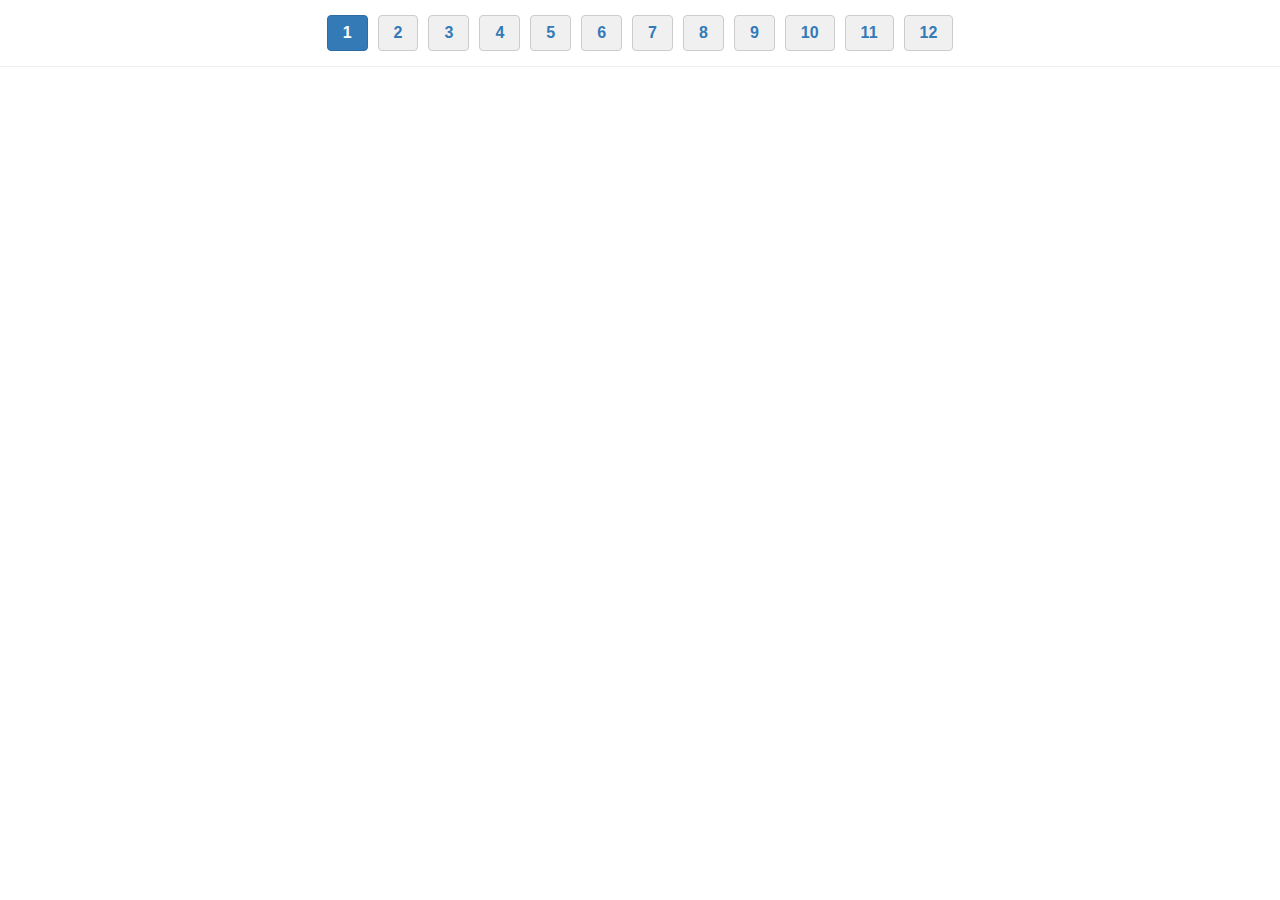
<file: index.html>
<!DOCTYPE html>
<html lang="vi">
<head>
  <meta charset="UTF-8">
  <title>Q1</title>
  <script src="https://d3js.org/d3.v7.min.js"></script>
  <link rel="stylesheet" href="style_shared.css"> 
  <div id="global-navigation">
  </div>
  <style>
    body {
      font-family: Arial, sans-serif;
    }
    h2 {
      text-align: center;
      color: #4e79a7;
    }
    .bar:hover {
      opacity: 0.8;
    }
    .tooltip {
      position: absolute;
      background-color: white;
      border: 1px solid #ccc;
      padding: 8px;
      border-radius: 5px;
      box-shadow: 0px 0px 10px rgba(0, 0, 0, 0.1);
      pointer-events: none;
      opacity: 0;
      transition: opacity 0.3s;
    }
    #chart {
      display: flex;
      justify-content: center;
    }
    *{
      margin: 0;
      padding: 0;
      box-sizing: border-box;
    }
  </style>
</head>
<body>
  <h2></h2>
  <div id="chart"></div>
  <div class="tooltip" id="tooltip"></div>
  <div id="navigation">
 </div>
  <script>
    const margin = {top: 50, right: 100, bottom: 50, left: 200},
          width = 900 - margin.left - margin.right,
          height = 400 - margin.top - margin.bottom;

    const svg = d3.select("#chart")
                  .append("svg")
                  .attr("width", width + margin.left + margin.right + 600)
                  .attr("height", height + margin.top + margin.bottom)
                  .append("g")
                  .attr("transform", `translate(${margin.left},${margin.top})`);

    const tooltip = d3.select("#tooltip");

    d3.csv("data_ggsheet - data.csv").then(
      rawData => {
              rawData.forEach(d => {
                d["Thành tiền"] = +d["Thành tiền"];
                d["SL"] = +d["SL"];
              });

      const nestedData = d3.rollup(
        rawData,
        v => ({
          doanhThu: d3.sum(v, d => d["Thành tiền"]),
          soLuong: d3.sum(v, d => d["SL"]),
          MaMatHang: v[0]["Mã mặt hàng"],
          MaNhomHang: v[0]["Mã nhóm hàng"],
          NhomHang: v[0]["Tên nhóm hàng"]
        }),
        d => d["Tên mặt hàng"]
      );

      const data = Array.from(nestedData, ([MatHang, values]) => ({
        MatHang: `[${values.MaMatHang}] ${MatHang}`,
        TenNhomHang: `[${values.MaNhomHang}] ${values.NhomHang}`,
        ...values
      }));

      data.sort((a, b) => b.doanhThu - a.doanhThu);

      let uniqueGroups = [...new Set(data.map(d => d.TenNhomHang))];

      const color = d3.scaleOrdinal()
                      .domain(data.map(d => d.TenNhomHang))
                      .range(d3.schemeTableau10);

      const y = d3.scaleBand()
                  .domain(data.map(d => d.MatHang))
                  .range([0, height])
                  .padding(0.2);

      const x = d3.scaleLinear()
                  .domain([0, d3.max(data, d => d.doanhThu)])
                  .nice()
                  .range([0, width]);

      svg.append("text")
        .attr("x", width / 2)
        .attr("y", - 10)  
        .attr("text-anchor", "middle")  
        .style("font-size", "20px")  
        .style("fill", "#4e79a7") 
        .style("font-weight", "bold") 
        .text("Doanh thu bán hàng theo Mặt hàng");

      svg.append("g")
         .call(d3.axisLeft(y));

      svg.append("g")
         .attr("transform", `translate(0, ${height})`)
         .call(d3.axisBottom(x)
                 .ticks(15)
                 .tickFormat(d3.format(".1s"))
                 .tickSizeOuter(0));

      svg.append("g")
         .attr("class", "grid")
         .attr("transform", `translate(0, ${height})`)
         .call(d3.axisBottom(x)
                 .tickSize(-height)
                 .tickFormat("")
                 )
                 .selectAll("line")
                 .style("stroke", "#ddd"); 
                 
      svg.selectAll(".domain").remove();

      svg.selectAll(".bar")
         .data(data)
         .enter()
         .append("rect")
         .attr("class", "bar")
         .attr("y", d => y(d.MatHang))
         .attr("x", 0)
         .attr("height", y.bandwidth())
         .attr("width", d => x(d.doanhThu))
         .attr("fill", d => color(d.TenNhomHang))
         .on("mouseover", (event, d) => {
            tooltip.style("opacity", 1)
                   .html(`Mặt hàng: <strong>${d.MatHang}</strong><br>
                          Nhóm hàng: ${d.TenNhomHang}<br>
                          Doanh số bán: ${d3.format(",.0f")(d.doanhThu/1_000_000)} triệu VND<br>
                          Số lượng bán: ${d3.format(",.0f")(d.soLuong)} SKUs`)
                   .style("left", (event.pageX + 10) + "px")
                   .style("top", (event.pageY - 28) + "px");
         })
         .on("mousemove", (event) => {
            tooltip.style("left", (event.pageX + 10) + "px")
                   .style("top", (event.pageY - 28) + "px");
         })
         .on("mouseout", () => {
            tooltip.style("opacity", 0);
         });

      const formatMillion = d3.format(",.0f");
      svg.selectAll(".label")
         .data(data)
         .enter()
         .append("text")
         .attr("x", d => x(d.doanhThu) + 5)
         .attr("y", d => y(d.MatHang) + y.bandwidth() / 2)
         .attr("dy", "0.35em")
         .attr("text-anchor", "start")
         .style('font-size','12px')
         .text(d => `${formatMillion(d.doanhThu/1_000_000)} triệu VND`);
      
      let legend = svg.append("g")
                      .attr("transform", `translate(${width + 70}, ${margin.top - 50})`);
      
      uniqueGroups.forEach((group, i) => {
      let legendRow = legend.append("g")
                            .attr("transform", `translate(0, ${i * 20})`);

          legendRow.append("rect")
                    .attr("width", 12)
                    .attr("height", 12)
                    .attr("fill", color(group));

          legendRow.append("text")
                    .attr("x", 18)
                    .attr("y", 10)
                    .style("font-size", "12px")
                    .style("fill", "#333")
                    .text(group);
                    });
      
      const explanationGroup = svg.append("g")
                                  .attr("transform", "translate(810,0)");
              
      explanationGroup.append("rect")
                      .attr("width", 450)
                      .attr("height", 230)
                      .attr("fill", "white")
                      .attr("opacity", 0.7)
                      .attr("stroke", "#ccc")
                      .attr("stroke-width", 1)
                      .attr("rx", 10); 

      explanationGroup.append("foreignObject")
                      .attr("x", 10)
                      .attr("y", 10)
                      .attr("width", 430)
                      .attr("height", 210)
                      .append("xhtml:div")
                      .style("font-size", "13px")
                      .style("color", "#333")
                      .style("text-align", "justify")
                      .style("line-height", "1.3")
                      .html(`
                          <p>- <strong>[BOT01] Bột cần tây</strong> đạt doanh số cao nhất với <strong>626 triệu VND</strong>, chiếm vị trí dẫn đầu. Chứng tỏ sản phẩm bột cần tây có sức hút lớn trên thị trường.</p>
                          <p>- <strong>[SET06] Set 10 gói trà gạo lứt 8 vị</strong> chỉ đạt <strong>31,85 triệu VND</strong>, thấp nhất trong danh sách. Điều này phản ánh sản phẩm ít được ưa chuộng hoặc chưa được tiếp thị hiệu quả.</p>
                          <p>- Nhóm hàng <strong>[THO] Trà hoa</strong> chiếm ưu thế với 4 mặt hàng nằm trong top 10 mặt hàng có doanh số cao nhất. Điều này cho thấy mặt hàng của nhóm hàng [THO] Trà hoa đang được ưa chuộng.</p>
                          <p>- Nhóm hàng <strong>[SET] Set trà</strong> có nhiều mặt hàng nhất (7 mặt hàng) nhưng lại có doanh số của từng mặt hàng thấp hơn hẳn so với mặt hàng của nhóm hàng khác. Điều này cho thấy nhóm hàng này chưa thực sự mang lại hiệu quả về lợi nhuận cho doanh nghiệp.</p>
                      `);
    }).catch(error => {
      console.error("Lỗi khi load file CSV:", error);
    });
  </script>
  <script src="navigation.js"></script>
</body>
</html>
</file>
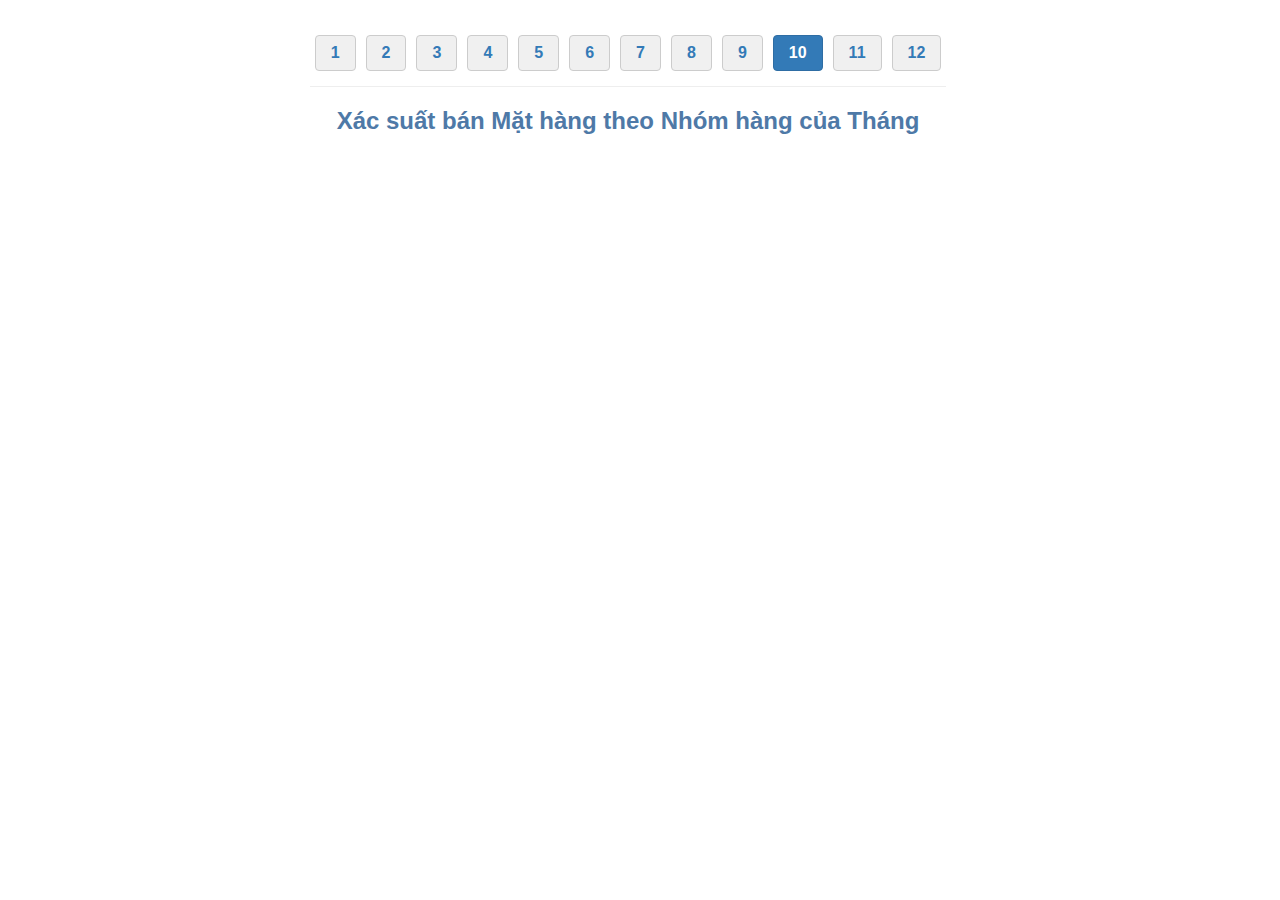
<file: Q10.html>
<!DOCTYPE html>
<html lang="vi">
<head>
    <meta charset="UTF-8">
    <title>Q10</title>
    <script src="https://d3js.org/d3.v7.min.js"></script>
    <link rel="stylesheet" href="style_shared.css">
    <div id="global-navigation">
    </div>
    <div style="width: 100%; height: 100%; overflow-y: auto; overflow-x: hidden;">
    </div>
    <style>
        
        body {
            font-family: Arial, sans-serif;
            display: flex;
            flex-direction: column;
            align-items: center;
            margin: 20px;
            width: 95%;
            box-sizing: border-box;
        }
        h2 {
            text-align: center;
            color: #4e79a7;
            margin-bottom: 30px;
        }
        #charts-container {
            display: flex;
            flex-wrap: wrap; 
            justify-content: center; 
            width: 100%;
        }
        .chart-wrapper, #explanation-box-container { 
            width: calc(33% - 40px); 
            min-width: 400px; 
            height: 450px; 
            margin: 20px;
            box-sizing: border-box;
            display: flex;
            flex-direction: column;
            align-items: center;
            border: 1px solid #eee;
            padding: 10px;
            background-color: #fff;
        }
         #explanation-box-container {

            border: none; 
            padding: 0;
            align-items: flex-start;
         }

        .chart-title {
            font-size: 14px;
            font-weight: bold;
            text-align: center;
            color: #4e79a7;
            margin-bottom: 5px;
            height: 30px;
            width: 95%; 
            overflow: hidden;
            text-overflow: ellipsis;
            white-space: nowrap;
        }
        .tooltip {
          position: absolute;
          background-color: rgba(255, 255, 255, 0.95);
          border: 1px solid #ccc;
          padding: 8px 10px;
          border-radius: 5px;
          box-shadow: 2px 2px 5px rgba(0, 0, 0, 0.2);
          font-size: 12px;
          pointer-events: none;
          opacity: 0;
          transition: opacity 0.2s ease-in-out;
          display: none;
          line-height: 1.4;
          color: #333;
          max-width: 300px;
          z-index: 10;
        }

        .axis path,
        .axis line {
          fill: none;
          stroke: #ccc;
          shape-rendering: crispEdges;
        }
        .axis text {
          font-size: 10px;
          fill: #555;
        }

        .line {
             fill: none;
             stroke-width: 1.5px;
        }
        .dot {
            stroke: #fff; 
            stroke-width: 0.5px;
            cursor: pointer;
        }
        .dot:hover {
            r: 5; 
            opacity: 0.7;
        }
        *{
            margin: 0;
            padding: 0;
            box-sizing: border-box;
            }
    </style>
</head>

<body>
    <h2>Xác suất bán Mặt hàng theo Nhóm hàng của Tháng</h2>
    <div id="charts-container">
        <div id="explanation-box-container"></div>
    </div>
    <div class="tooltip" id="tooltip"></div>

    <script>
        const margin = { top: 20, right: 20, bottom: 50, left: 50 }; 
        const baseWidth = 420; 
        const baseHeight = 360;
        const width = baseWidth - margin.left - margin.right;
        const height = baseHeight - margin.top - margin.bottom;

        const tooltip = d3.select("#tooltip");

        const formatPercent = d3.format(".0%"); 
        const formatPercentTooltip = d3.format(".1%"); 
        const formatMonth = (m) => `T${String(m).padStart(2, '0')}`; 
        const formatComma = d3.format(",");

        d3.csv("data_ggsheet - data.csv").then(rawData => {

            const parseDate = d3.timeParse("%Y-%m-%d %H:%M:%S");

            rawData.forEach(d => {
                const parsed = parseDate(d["Thời gian tạo đơn"]);
                 if (!parsed) {
                    d.parsedTime = null;
                    d["Tháng"] = null;
                } else {
                    d.parsedTime = parsed;
                    d["Tháng"] = parsed.getMonth() + 1; 
                }
                d["Mã đơn hàng"] = d["Mã đơn hàng"] ? d["Mã đơn hàng"].trim() : null;

                const groupCode = d["Mã nhóm hàng"]?.trim() ?? 'N/A';
                const groupNameText = d["Tên nhóm hàng"]?.trim() ?? 'N/A';
                d["Nhóm gộp"] = `[${groupCode}] ${groupNameText}`;

                const itemCode = d["Mã mặt hàng"]?.trim() ?? 'N/A';
                const itemNameText = d["Tên mặt hàng"]?.trim() ?? 'N/A';
                d["Mặt hàng gộp"] = `[${itemCode}] ${itemNameText}`;
            });

            const validData = rawData.filter(d => d.parsedTime && d["Mã đơn hàng"] && d["Tháng"]);

            if (validData.length === 0) {
                 d3.select("#charts-container").append("p").style("color", "red").text("Không có dữ liệu hợp lệ.");
                 return;
            }

            const groupByMonthGroupItem = d3.rollups(
                validData,
                v => new Set(v.map(d => d["Mã đơn hàng"])).size, 
                d => d["Tháng"],
                d => d["Nhóm gộp"],
                d => d["Mặt hàng gộp"]
            );

            const groupByMonthGroup = d3.rollups(
                validData,
                v => new Set(v.map(d => d["Mã đơn hàng"])).size,
                d => d["Tháng"],
                d => d["Nhóm gộp"]
            );

            const totalOrdersByGroupMonthObj = {};
            groupByMonthGroup.forEach(([month, groups]) => {
                groups.forEach(([group, count]) => {
                    totalOrdersByGroupMonthObj[`${month}-${group}`] = count;
                });
            });

            const data = [];
            groupByMonthGroupItem.forEach(([month, groups]) => {
                groups.forEach(([groupName, items]) => {
                    const totalInGroupMonth = totalOrdersByGroupMonthObj[`${month}-${groupName}`];
                    if (totalInGroupMonth && totalInGroupMonth > 0) {
                        items.forEach(([itemName, itemCount]) => {
                            data.push({
                                month: +month,
                                group: groupName,
                                item: itemName,
                                count: itemCount, 
                                probability: itemCount / totalInGroupMonth 
                            });
                        });
                    }
                });
            });

             if (data.length === 0) {
                 d3.select("#charts-container").append("p").style("color", "orange").text("Không thể tính toán xác suất.");
                 return;
            }

            const dataGroup = d3.groups(data, d => d.group);

            dataGroup.forEach(([groupName, groupData]) => {

                const chartDiv = d3.select("#charts-container")
                    .append("div")
                    .attr("class", "chart-wrapper"); 

                chartDiv.append("div")
                    .attr("class", "chart-title")
                    .text(groupName);

                const svg = chartDiv.append("svg")
                    .attr("width", baseWidth)
                    .attr("height", baseHeight) 
                    .append("g")
                    .attr("transform", `translate(${margin.left},${margin.top})`);

                const uniqueMonths = [...new Set(groupData.map(d => d.month))].sort(d3.ascending);
                const x = d3.scaleLinear()
                    .domain(d3.extent(uniqueMonths)) 
                    .range([0, width]);

                const maxProb = d3.max(groupData, d => d.probability) || 0.1; 
                const y = d3.scaleLinear()
                    .domain([0, maxProb * 1.05])
                    .nice() 
                    .range([height, 0]);

                const uniqueItemsInGroup = [...new Set(groupData.map(d => d.item))].sort();
                const color = d3.scaleOrdinal(d3.schemeTableau10)
                                 .domain(uniqueItemsInGroup);

                svg.append("g")
                    .attr("class", "x-axis axis")
                    .attr("transform", `translate(0, ${height})`)
                    .call(d3.axisBottom(x)
                            .ticks(uniqueMonths.length > 6 ? 6 : uniqueMonths.length) 
                            .tickFormat(formatMonth) // Use T01, T02 format
                            .tickValues(uniqueMonths.filter((d,i) => i % 2 === 0 || uniqueMonths.length <= 6)) 
                           );

                svg.append("g")
                    .attr("class", "y-axis axis")
                    .call(d3.axisLeft(y).ticks(5).tickFormat(formatPercent).tickSizeOuter(0)); 

                const itemsGroup = d3.groups(groupData, d => d.item);

                const line = d3.line()
                    .x(d => x(d.month))
                    .y(d => y(d.probability))
                    .defined(d => d.probability != null && !isNaN(d.probability));

                itemsGroup.forEach(([itemName, itemData]) => {
                    svg.append("path")
                        .datum(itemData.sort((a,b) => a.month - b.month))
                        .attr("class", "line")
                        .attr("fill", "none")
                        .attr("stroke", color(itemName))
                        .attr("stroke-width", 1.5)
                        .attr("d", line);
                });

                svg.selectAll(".dot")
                    .data(groupData)
                    .enter()
                    .append("circle")
                    .attr("class", "dot")
                    .attr("cx", d => x(d.month))
                    .attr("cy", d => y(d.probability))
                    .attr("r", 3.5) 
                    .attr("fill", d => color(d.item))
                    .on("mouseover", (event, d) => {
                        tooltip.style("display", "block");
                        setTimeout(() => tooltip.style("opacity", 1), 10);
                        tooltip.html(`
                            <strong>${formatMonth(d.month)}</strong> | <strong>${d.item}</strong><br>
                            Nhóm: ${d.group}<br>
                            SL Đơn Bán: ${formatComma(d.count)} SKUs<br>
                            Xác suất Bán: ${formatPercentTooltip(d.probability)}
                        `);
                         tooltip.style("left", `${event.pageX + 15}px`)
                                .style("top", `${event.pageY - 10}px`);
                         d3.select(event.currentTarget).raise().attr('r', 5); 
                    })
                    .on("mousemove", (event) => {
                         tooltip.style("left", `${event.pageX + 15}px`)
                                .style("top", `${event.pageY - 10}px`);
                    })
                    .on("mouseout", (event) => {
                        tooltip.style("opacity", 0);
                        setTimeout(() => {
                            if (tooltip.style("opacity") == 0) tooltip.style("display", "none");
                        }, 200);
                        d3.select(event.currentTarget).attr('r', 3.5); 
                    });

         
            });

            const explanationContainer = d3.select("#explanation-box-container");

            if (!explanationContainer.empty()) {
                const explanationBoxTotalWidth = parseFloat(explanationContainer.style('width')) || 320;
                const explanationBoxTotalHeight = parseFloat(explanationContainer.style('height')) || 150;
                const explanationMargin = { top: 10, right: 10, bottom: 10, left: 10 };
                const explanationWidth = explanationBoxTotalWidth - explanationMargin.left - explanationMargin.right;
                const explanationHeight = explanationBoxTotalHeight - explanationMargin.top - explanationMargin.bottom;

                const explanationSvg = explanationContainer.append("svg")
                                         .attr("width", explanationBoxTotalWidth)
                                         .attr("height", explanationBoxTotalHeight);
                const explanationGroup = explanationSvg.append("g")
                   .attr("transform", `translate(${explanationMargin.left}, ${explanationMargin.top})`);
                   const explanationPaddingInside = 15;
                   const explanationFontSize = 12;
                   const explanationLineHeight = 1;
                   const paragraphSpacing = '0.2em'; 
                   const groupSpacing = '0.4em';
       
                   explanationGroup.append("rect")
                          .attr("width", explanationWidth)
                          .attr("height", explanationHeight)
                          .attr("fill", "white")
                          .attr("opacity", 1)
                          .attr("stroke", "#ccc")
                          .attr("stroke-width", 1)
                          .attr("rx", 10);
                   const rawExplanationText = `Nhóm hàng [BOT] Bột:
                                                • Mặt hàng: [BOT01] Bột cần tây
                                                Tháng có xác suất cao nhất là T01 với xác xuất bán (mặt hàng/nhóm hàng) là 100.00%       
                                                Nhóm hàng [SET] Set trà:
                                                • Mặt hàng: [SET01] Set 10 gói trà nụ hoa nhài trắng
                                                Tháng có xác suất cao nhất là T07 với xác xuất bán (mặt hàng/nhóm hàng) là 14.13%
                                                Tháng có xác suất thấp nhất là T09 với xác xuất bán (mặt hàng/nhóm hàng) là 11.70%
                                                • Mặt hàng: [SET02] Set 10 gói trà hoa đậu biếc
                                                Tháng có xác suất cao nhất là T02 với xác xuất bán (mặt hàng/nhóm hàng) là 17.25%
                                                Tháng có xác suất thấp nhất là T08 với xác xuất bán (mặt hàng/nhóm hàng) là 13.64%
                                                Nhóm hàng [THO] Trà hoa:
                                                • Mặt hàng: [THO01] Trà nụ hoa nhài trắng
                                                Tháng có xác suất cao nhất là T07 với xác xuất bán (mặt hàng/nhóm hàng) là 27.85%
                                                Tháng có xác suất thấp nhất là T01 với xác xuất bán (mặt hàng/nhóm hàng) là 23.26%
                                                Đánh giá tổng quan các mặt hàng đều có tỉ lệ bán hàng biến động trong các tháng trong năm 
                                                    => Bắt đầu với nhóm hàng có tỉ lệ cao nhất là trà củ, quả sấy, tuy 2 mặt hàng có tỉ lệ bán chênh lệch 
                                                        nhưng đều có tỉ lệ đồng đều qua các tháng trong năm, và ít nhất với cam lát dứoi 40% vào tháng 3 
                                                    Tiếp đến là Trà Hoa với tỉ lệ giữa các mặt hàng đều bán nhiều nhất vào các tháng vào mùa hè đỉnh điểm vào tháng 6 và tháng 7 
                                                    Trà mix và Set trà là sản phẩm có tỉ lệ bán biến động nhất trong năm, với các mặt hàng đều có tỉ lệ không đồng đều vào các tháng trong năm
                                                `;

                   const explanationTextParagraphs = rawExplanationText
                       .split('\n')
                       .map(line => line.trim()) 
                       .filter(line => line.length > 0) 
                       .map(line => {
                           let style = `margin: 0 0 0 0; padding: 0;`;
                           if (line.startsWith("Nhóm hàng")) {
                               style += ` font-weight: bold; margin-top: ${groupSpacing};`;
                           } else if (line.startsWith("•")) {
                               style += ` margin-left: 1em;`; 
                           } else if (line.startsWith("Tháng có")) {
                               style += ` margin-left: 2em; font-size: 0.95em; color: #555;`; 
                           }

                           return `<p style="${style}">${line}</p>`;
                       });

                   const explanationHTML = explanationTextParagraphs.join("");

                    explanationGroup.append("foreignObject")
                     .attr("x", explanationPaddingInside)
                     .attr("y", explanationPaddingInside)
                     .attr("width", explanationWidth - (explanationPaddingInside * 2))
                     .attr("height", explanationHeight - (explanationPaddingInside * 2))
                     .append("xhtml:body")
                     .style("margin", "0px").style("padding", "0px")
                     .style("font-family", "Arial, sans-serif")
                     .style("font-size", `${explanationFontSize}px`)
                     .style("line-height", explanationLineHeight)
                     .style("color", "#333")
                     .html(`<div style="width: 100%; height: 100%; overflow-y: auto;">${explanationHTML}</div>`);
            }
            

        }).catch(error => {
            console.error("Lỗi khi load hoặc xử lý file CSV:", error);
            d3.select("#charts-container").append("p")
               .style("color", "red").style("width", "100%").style("text-align", "center")
               .text("Đã xảy ra lỗi. Vui lòng kiểm tra console (F12).");
        });
    </script>
    <script src="navigation.js"></script>
</body>
</html>
</file>
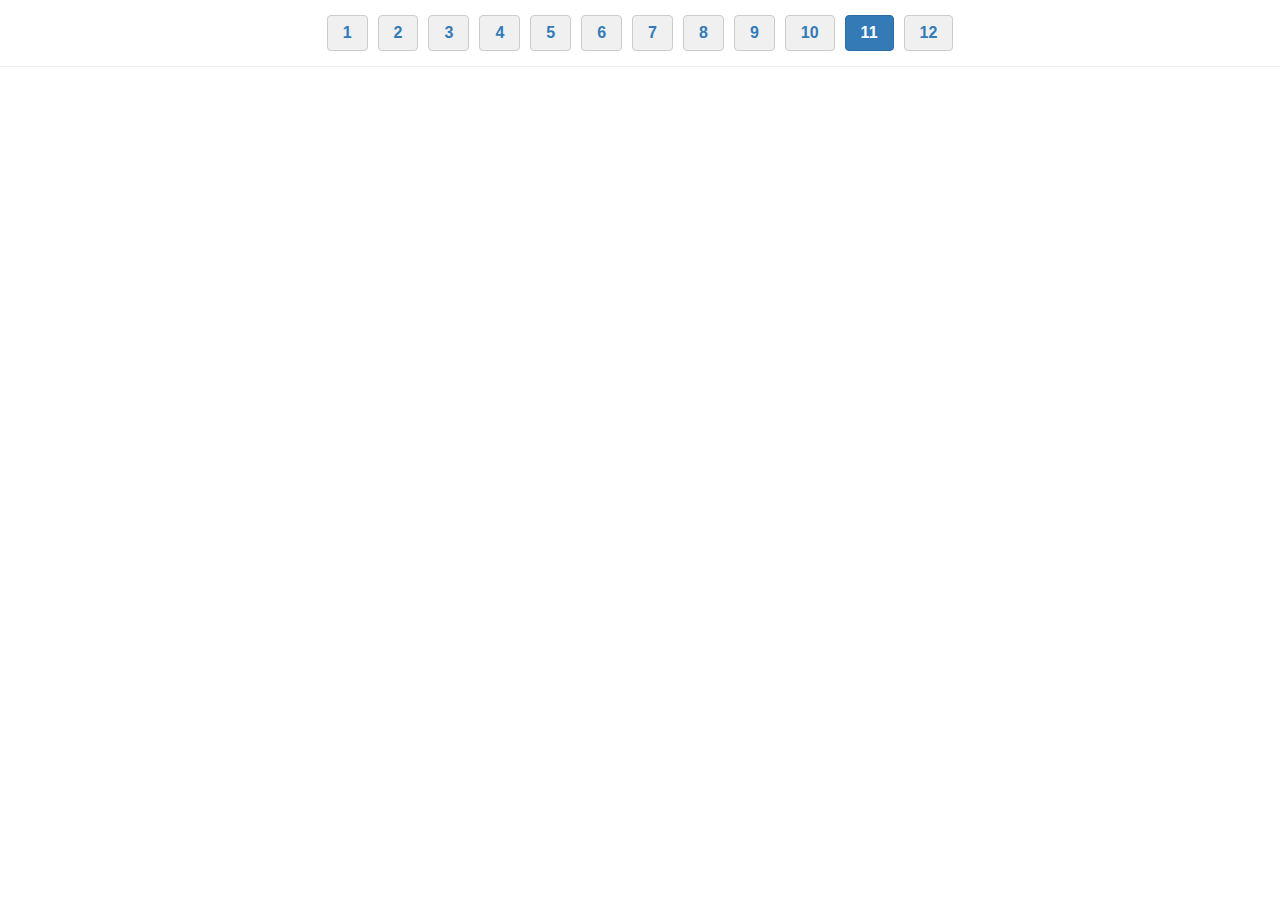
<file: Q11.html>
<!DOCTYPE html>
<html lang="vi">
<head>
    <meta charset="UTF-8">
    <title>Q11</title>
    <script src="https://d3js.org/d3.v7.min.js"></script>
    <link rel="stylesheet" href="style_shared.css"> 
    <div id="global-navigation">
    </div>
    <style>
        body {
            font-family: Arial, sans-serif;
        }
        #chart {
            display: flex;
            justify-content: center;
        }
        h2 {
            text-align: center;
            color: #4e79a7;
        }
        .tooltip {
          position: absolute;
          background-color: white;
          border: 1px solid #ccc;
          padding: 7px;
          border-radius: 5px;
          box-shadow: 0px 0px 10px rgba(0, 0, 0, 0.1);
          font-size: 13px;
        }
        *{
            margin: 0;
            padding: 0;
            box-sizing: border-box;
          }
    </style>
</head>
<body>
    <div id="chart"></div>
    <div class="tooltip" id="tooltip"></div>
    <script>
        const margin = { top: 50, right: 5, bottom: 50, left: 50 },
              width = 900 - margin.left - margin.right,
              height = 600 - margin.top - margin.bottom;

        const svg = d3.select("#chart")
                      .append("svg")
                      .attr("width", width + margin.left + margin.right + 400)
                      .attr("height", height + margin.top + margin.bottom)
                      .append("g")
                      .attr("transform", `translate(${margin.left},${margin.top})`);

        const tooltip = d3.select("body").append("div")
            .attr("class", "tooltip");

        d3.csv("data_ggsheet - data.csv").then(rawData => {
            const purchasesByCustomer = d3.rollups(
                rawData,
                v => new Set(v.map(d => d["Mã đơn hàng"])).size,
                d => d["Mã khách hàng"]
            );

            const distribution = d3.rollups(
                purchasesByCustomer,
                v => v.length,
                d => d[1] 
            );

            const data = distribution.map(([purchaseCount, customerCount]) => ({
                purchaseCount: +purchaseCount,
                customerCount: +customerCount
            })).sort((a, b) => a.purchaseCount - b.purchaseCount);

            console.log("Phân phối lượt mua hàng:", data);
          
            const x = d3.scaleBand()
                .domain(data.map(d => d.purchaseCount))
                .range([0, width])
                .padding(0.1);

            const y = d3.scaleLinear()
                .domain([0, d3.max(data, d => d.customerCount)])
                .nice()
                .range([height, 0]);
            
            svg.append("text")
            .attr("x", width / 2)  
            .attr("y", -10)  
            .attr("text-anchor", "middle")  
            .style("font-size", "20px")  
            .style("fill", "#4e79a7")  
            .style("font-weight", "bold")  
            .text("Phân phối lượt mua hàng");

            svg.append("g")
            .attr("class", "grid")
            .call(d3.axisLeft(y)
                    .tickSize(-width) 
                    .tickFormat(""))   
            .selectAll("line")
            .attr("stroke", "#ccc")    
            .attr("stroke-opacity", 0.8); 

            svg.selectAll(".domain").remove();
     
            svg.append("g")
                .attr("transform", `translate(0, ${height})`)
                .call(d3.axisBottom(x).tickFormat(d3.format("d")))
                .selectAll("text")
                .style("font-size", "12px");
          
            svg.append("g")
                .call(d3.axisLeft(y))
                .append("text")
                .attr("transform", "rotate(-90)")
                .attr("x", -height / 2)
                .attr("y", -margin.left + 10)
                .attr("fill", "black")
                .attr("text-anchor", "middle")
                .text("Số Khách Hàng");
          
            svg.selectAll(".bar")
                .data(data)
                .join("rect")
                .attr("class", "bar")
                .attr("x", d => x(d.purchaseCount))
                .attr("y", d => y(d.customerCount))
                .attr("width", x.bandwidth())
                .attr("height", d => height - y(d.customerCount))
                .attr("fill", "#4e79a7")
                .on("mouseover", (event, d) => {
                    tooltip.transition().duration(200).style("opacity", 1);
                    tooltip.html(`
                        <strong>Đã mua ${d.purchaseCount} lần</strong><br/>
                        Số lượng KH: ${d3.format(",")(d.customerCount)}
                    `)
                    .style("left", (event.pageX + 10) + "px")
                    .style("top", (event.pageY - 28) + "px");
                })
                .on("mouseout", () => {
                    tooltip.transition().duration(500).style("opacity", 0);
                });

            const explanationGroup = svg.append("g")
                                        .attr("transform", "translate(850,0)");
                    
            explanationGroup.append("rect")
                            .attr("width", 400)
                            .attr("height", 400)
                            .attr("fill", "white")
                            .attr("opacity", 0.7)
                            .attr("stroke", "#ccc")
                            .attr("stroke-width", 1)
                            .attr("rx", 10); 

            explanationGroup.append("foreignObject")
                            .attr("x", 10)
                            .attr("y", 10)
                            .attr("width", 380)
                            .attr("height", 380)
                            .append("xhtml:div")
                            .style("font-size", "13px")
                            .style("color", "#333")
                            .style("text-align", "justify")
                            .style("line-height", "1.3")
                            .html(`
                                <p>- <strong>Số lượt mua 1 lần </strong> có số lượng khách hàng cao nhất với <strong>4.863 khách hàng</strong>. Điều này cho thấy hơn một nửa khách hàng chỉ mua hàng 1 lần, có thể là khách hàng mới hoặc khách hàng thử sản phẩm.</p>
                                <p>- <strong>Số lượt mua 22 lần</strong> có số lượng khách hàng thấp nhất với <strong>chỉ 1 khách hàng</strong>. Điều này cho thấy rất ít khách hàng mua sắm với tần suất cao như vậy.</p>
                                <p>- <strong>Phân bố lệch phải:</strong> phần lớn khách hàng tập trung ở số lượt mua <strong>thấp (từ 1 đến 5 lần)</strong> và giảm mạnh khi số lượt mua tăng.</p>
                                <p>➜ Từ biểu đồ dễ nhận thấy khách hàng thường chỉ mua 1 lần rồi không quay lại, chứng tỏ doanh nghiệp chưa thực hiện tốt trong khâu chăm sóc khách hàng hoặc sản phẩm chưa đủ thuyết phúc khiến khách hàng quay trở lại mua thêm những lần tiếp theo.</p>
                                <p>- Tệp khách hàng có số lần mua lặp lại nhiều lần của doanh nghiệp gần như rất thấp chứng tỏ lượng khách hàng trung thành của doanh nghiệp là không nhiều.</p>
                                <p>- Doanh nghiệp cần chú ý nhiều hơn về việc nâng cao trải nghiệm khách hàng để giữ chân khách hàng và xây dựng chương trình membership phù hợp với nhóm khách hàng trung thành nhằm duy trì mối quan hệ bền vững với họ.</p>
                            `);
        }).catch(error => {
            console.error("Lỗi load dữ liệu:", error);
        });
    </script>
    <script src="navigation.js"></script>
</body>
</html>
</file>
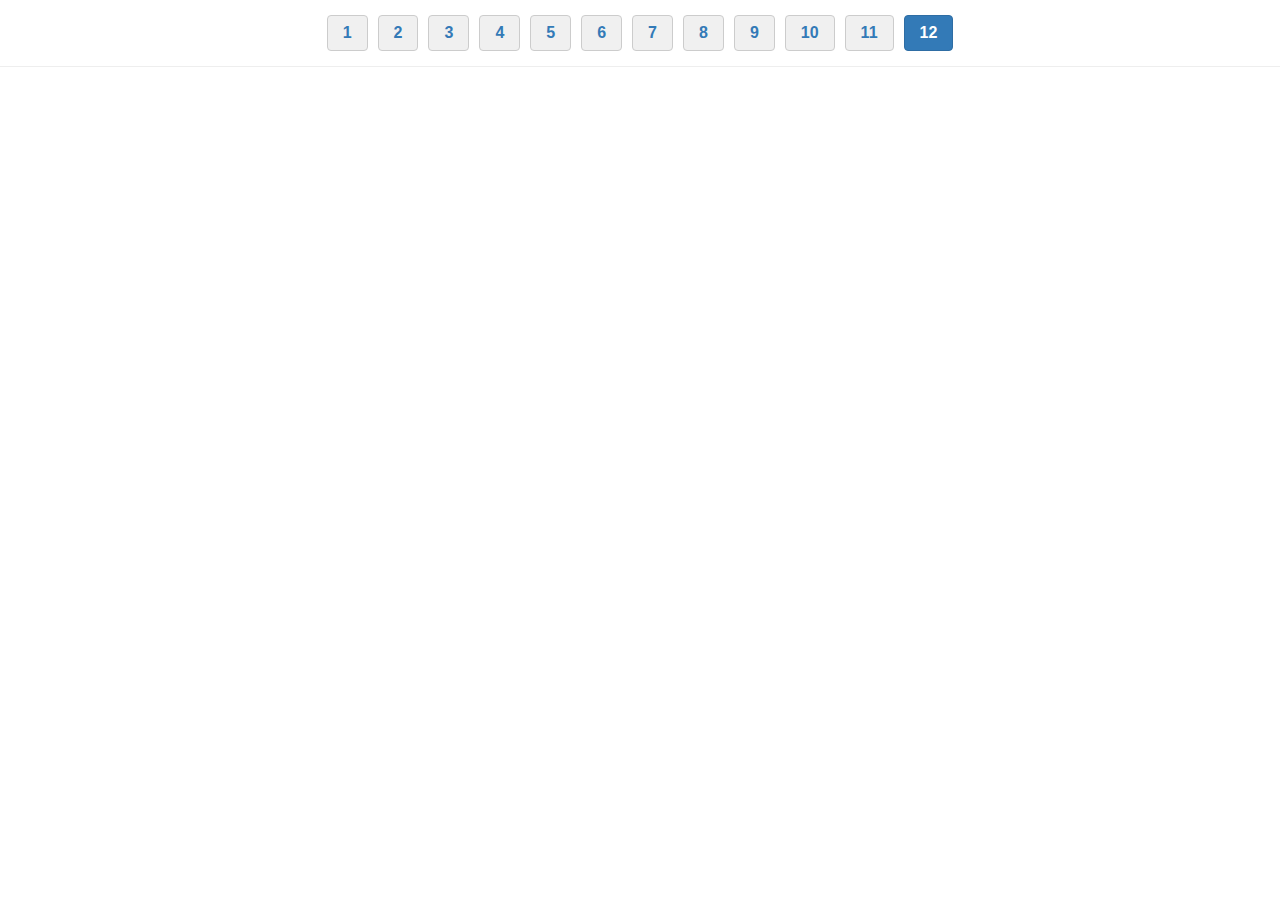
<file: Q12.html>
<!DOCTYPE html>
<html lang="vi">
<head>
    <meta charset="UTF-8">
    <title>Q12</title>
    <script src="https://d3js.org/d3.v7.min.js"></script>
    <link rel="stylesheet" href="style_shared.css"> 
    <div id="global-navigation">
    </div>
    <style>
        body {
            font-family: Arial, sans-serif;
        }
        #chart {
            display: flex;
            justify-content: center;
        }
        h2 {
            text-align: center;
            color: #4e79a7;
        }
        .tooltip {
          position: absolute;
          background-color: white;
          border: 1px solid #ccc;
          padding: 7px;
          border-radius: 5px;
          box-shadow: 0px 0px 10px rgba(0, 0, 0, 0.1);
          font-size: 13px;
        }
        *{
            margin: 0;
            padding: 0;
            box-sizing: border-box;
          }
    </style>
</head>
<body>
    <div id="chart"></div>
    <div class="tooltip" id="tooltip"></div>
    <script>
        const margin = { top: 50, right: 10, bottom: 50, left: 80 },
              width = 1000 - margin.left - margin.right,
              height = 600 - margin.top - margin.bottom;

        const svg = d3.select("#chart")
            .append("svg")
            .attr("width", width + margin.left + margin.right + 500)
            .attr("height", height + margin.top + margin.bottom)
            .append("g")
            .attr("transform", `translate(${margin.left},${margin.top})`);

        const tooltip = d3.select("body").append("div")
            .attr("class", "tooltip");


        d3.csv("data_ggsheet - data.csv").then(rawData => {
            rawData.forEach(d => {
                d["Thành tiền"] = +d["Thành tiền"];
            });

            const spendingByCustomer = d3.rollups(
                rawData,
                v => d3.sum(v, d => d["Thành tiền"]),
                d => d["Mã khách hàng"]
            );

            const formatNumber = d3.format(",");
            const binSize = 50000;

            const binsMap = new Map();

            spendingByCustomer.forEach(([customerId, totalSpend]) => {
                const binIndex = Math.floor(totalSpend / binSize);
                const lowerBound = binIndex * 50000;
                const upperBound = lowerBound + 50000;
                const binLabel = `${upperBound / 1000}K`;

                const lowerFormatted = formatNumber(lowerBound);
                const upperFormatted = formatNumber(upperBound);
                const tooltipLabel = `${lowerFormatted} đến ${upperFormatted}`;

                if (!binsMap.has(binLabel)) {
                    binsMap.set(binLabel, { count: 0, tooltip: tooltipLabel, lower: lowerBound, upper: upperBound });
                }

                const binData = binsMap.get(binLabel);
                binData.count += 1;
            });

            const data = Array.from(binsMap, ([label, { count, tooltip, lower, upper }]) => ({
                label,
                count,
                tooltip,
                lower,
                upper
            })).sort((a, b) => a.lower - b.lower);

            console.log("Phân phối mức chi trả:", data);

            const x = d3.scaleBand()
                .domain(data.map(d => d.label))
                .range([0, width])
                .padding(0.1);

            const y = d3.scaleLinear()
                .domain([0, d3.max(data, d => d.count)])
                .nice()
                .range([height, 0]);

            svg.append("text")
            .attr("x", width / 2)  
            .attr("y", -10)  
            .attr("text-anchor", "middle")  
            .style("font-size", "20px")  
            .style("fill", "#4e79a7")  
            .style("font-weight", "bold")  
            .text("Phân phối mức chi trả của khách hàng");

            svg.append("g")
            .attr("class", "grid")
            .call(d3.axisLeft(y)
                    .tickSize(-width) 
                    .tickFormat(""))   
            .selectAll("line")
            .attr("stroke", "#ccc")    
            .attr("stroke-opacity", 0.8); 

            svg.selectAll(".domain").remove();

            svg.append("g")
            .attr("transform", `translate(0, ${height})`)
            .call(d3.axisBottom(x)
                .tickFormat((d, i) => {
                    return (i % 2 === 0) ? d : "";
                })
            )
            .selectAll("text")
            .style("text-anchor", "end")
            .attr("dx", "-0.8em")
            .attr("dy", "-0.15em")
            .attr("transform", "rotate(-90)")
            .style("font-size", "12px");


            svg.append("g")
                .call(d3.axisLeft(y))
                .selectAll("text")
                .style("font-size", "12px");

            svg.selectAll(".bar")
                .data(data)
                .join("rect")
                .attr("class", "bar")
                .attr("x", d => x(d.label))
                .attr("y", d => y(d.count))
                .attr("width", x.bandwidth())
                .attr("height", d => height - y(d.count))
                .attr("fill", "#4e79a7")
                .on("mouseover", (event, d) => {
                    tooltip.transition().duration(200).style("opacity", 1);
                    const lowerFormatted = d.lower.toLocaleString('vi-VN');
                    const upperFormatted = d.upper.toLocaleString('vi-VN');
                    tooltip.html(`
                        <strong>Đã chỉ tiêu Từ ${lowerFormatted} đến ${upperFormatted}</strong><br/>
                        Số lượng KH: ${d.count.toLocaleString('vi-VN')}
                    `)
                    .style("left", (event.pageX + 10) + "px")
                    .style("top", (event.pageY - 28) + "px");
                })
                .on("mouseout", () => {
                    tooltip.transition().duration(500).style("opacity", 0);
                });

            const explanationGroup = svg.append("g")
                                        .attr("transform", "translate(910,0)");
                    
            explanationGroup.append("rect")
                            .attr("width", 400)
                            .attr("height", 280)
                            .attr("fill", "white")
                            .attr("opacity", 0.7)
                            .attr("stroke", "#ccc")
                            .attr("stroke-width", 1)
                            .attr("rx", 10); 

            explanationGroup.append("foreignObject")
                            .attr("x", 10)
                            .attr("y", 10)
                            .attr("width", 380)
                            .attr("height", 250)
                            .append("xhtml:div")
                            .style("font-size", "13px")
                            .style("color", "#333")
                            .style("text-align", "justify")
                            .style("line-height", "1.3")
                            .html(`
                                <p>- <strong>Khoảng "Từ 100.000 đến 150.000 VND"</strong> có số lượng khách hàng cao nhất với <strong>1.528 khách hàng</strong>. Đây là mức chi trả phổ biến nhất, cho thấy phần lớn khách hàng có xu hướng chi tiêu ở mức trung bình thấp.</p>
                                <p>- Một số khoảng chi trả cao như khoảng từ 3.500.000 VND trở lên <strong>chỉ có 1 khách hàng</strong> mỗi khoảng. Điều này cho thấy rất ít khách hàng chi tiêu ở phân khúc giá cao.</p>
                                <p>- <strong>Phân bố lệch phải:</strong> điều này cho thấy phần lớn khách hàng chỉ tập trung chi trả ở mức thấp (khoảng dưới 500.000 VND). </p>
                                <p>➜ Nhìn vào xu hướng phân bố dễ nhận thấy phân khúc khách hàng của doanh nghiệp ở mức giá <strong>từ thấp đến trung bình</strong> (dưới 500.000 VND), <strong>gần 60%</strong> số khách hàng tập trung ở phân khúc này. Mức chi trả phổ biến nhất thường nằm ở mức 100.000 đến 200.000 VND.</p>
                            `);

        }).catch(error => {
            console.error("Lỗi load dữ liệu:", error);
        });
    </script>
    <script src="navigation.js"></script>
</body>
</html>
</file>
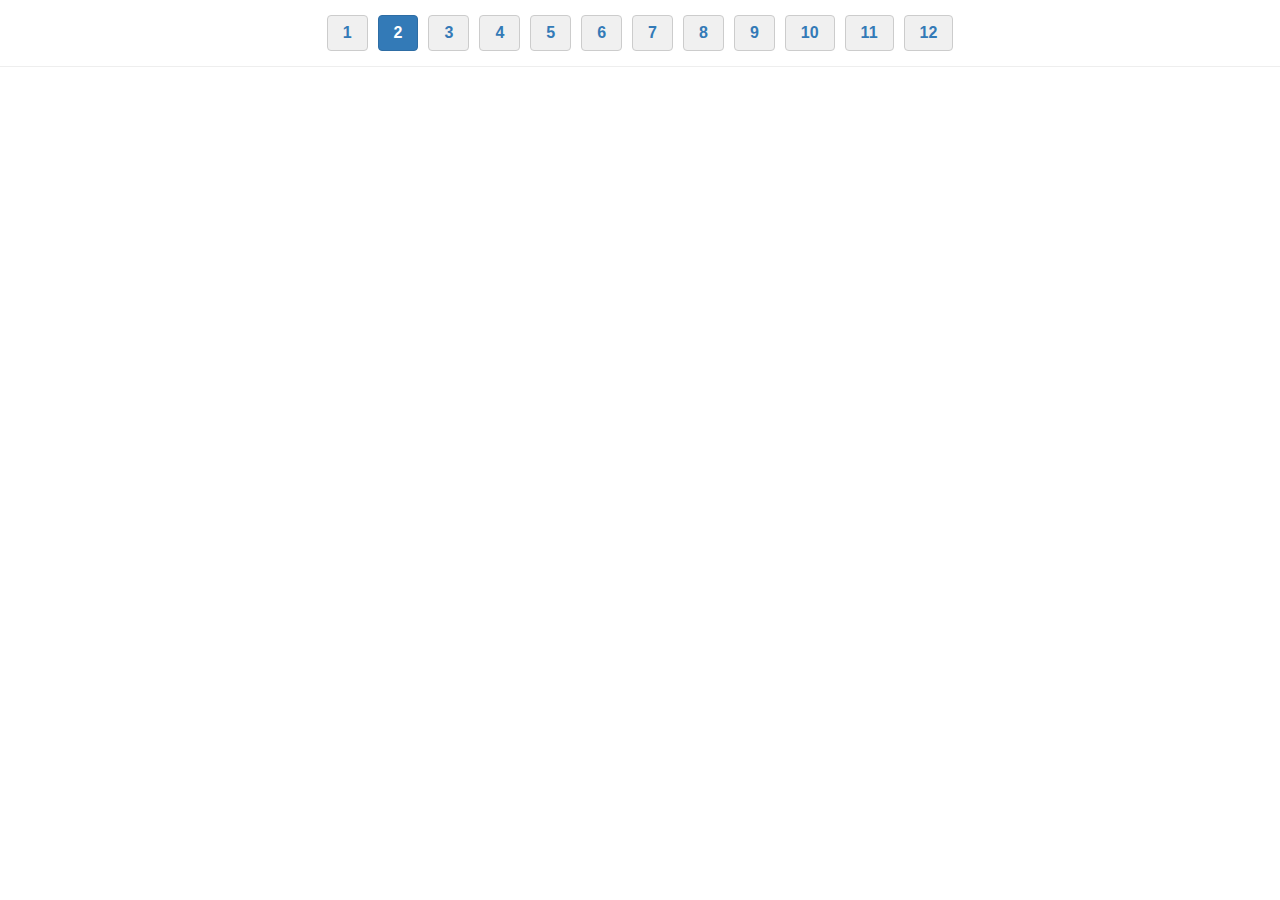
<file: Q2.html>
<!DOCTYPE html>
<html lang="vi">
<head>
  <meta charset="UTF-8">
  <title>Q2</title>
  <script src="https://d3js.org/d3.v7.min.js"></script>
  <link rel="stylesheet" href="style_shared.css"> 
  <div id="global-navigation">  
  </div>
  <style>
    body {
      font-family: Arial, sans-serif;
    }
    h2 {
      text-align: center;
      color: #4e79a7;
    }
    .bar:hover {
      opacity: 0.8;
    }
    .tooltip {
      position: absolute;
      background-color: white;
      border: 1px solid #ccc;
      padding: 7px;
      border-radius: 5px;
      box-shadow: 0px 0px 10px rgba(0, 0, 0, 0.1);
      font-size: 13px;
      display: none;
    }
    *{
      margin: 0;
      padding: 0;
      box-sizing: border-box;
    }
  </style>
</head>
<body>
  <h2></h2>
  <div id="chart"></div>
  <div class="tooltip" id="tooltip"></div>

  <script>
    const margin = {top: 50, right: 50, bottom: 50, left: 150},
          width = 1000 - margin.left - margin.right,
          height = 500 - margin.top - margin.bottom;

    const svg = d3.select("#chart")
                  .append("svg")
                  .attr("width", width + margin.left + margin.right + 500)
                  .attr("height", height + margin.top + margin.bottom)
                  .append("g")
                  .attr("transform", `translate(${margin.left},${margin.top})`);

    const tooltip = d3.select("#tooltip");

    d3.csv("data_ggsheet - data.csv").then(rawData => {
      rawData.forEach(d => {
        d["Thành tiền"] = +d["Thành tiền"];
        d["SL"] = +d["SL"];
      });

    const nestedData = d3.rollup(
        rawData,
        v => ({
          doanhThu: d3.sum(v, d => d["Thành tiền"]),
          soLuong: d3.sum(v, d => d["SL"]),
          maMatHang: v[0]["Mã mặt hàng"],
          maNhomHang: v[0]["Mã nhóm hàng"],
          tenNhomHang: v[0]["Tên nhóm hàng"]
        }),
        d => d["Tên nhóm hàng"]
      );

    const data = Array.from(
      nestedData, 
      ([TenMatHang, values]) => ({
                            TenMatHang,
                            doanhThu: values.doanhThu,
                            soLuong: values.soLuong,
                            maMatHang: values.maMatHang,
                            maNhomHang: values.maNhomHang,
                            tenNhomHang: values.tenNhomHang
                          }));

    data.sort((a, b) => b.doanhThu - a.doanhThu);

    const color = d3.scaleOrdinal()
                    .domain(data.map(d => d.maNhomHang))
                    .range(d3.schemeTableau10);

    const y = d3.scaleBand()
                .domain(data.map(d => `[${d.maNhomHang}] ${d.tenNhomHang}`))
                .range([0, height])
                .padding(0.2);

    const x = d3.scaleLinear()
                .domain([0, d3.max(data, d => d.doanhThu)])
                .nice()
                .range([0, width]);

    svg.append("text")
       .attr("x", width / 2)  
       .attr("y", -10)  
       .attr("text-anchor", "middle")  
       .style("font-size", "20px")  
       .style("fill", "#4e79a7")  
       .style("font-weight", "bold")  
       .text("Doanh số bán hàng theo Nhóm hàng");

    svg.append("g")
       .call(d3.axisLeft(y));

    svg.append("g")
        .attr("transform", `translate(0, ${height})`)
        .call(d3.axisBottom(x)
                .ticks(22)
                .tickFormat(d => (d/1000000) + "M")
                .tickSizeOuter(0));

    svg.append("g")
        .attr("class", "grid")
        .attr("transform", `translate(0, ${height})`)
        .call(d3.axisBottom(x)
                .tickSize(-height)
                .tickFormat("")
                )
                .selectAll("line")
                .style("stroke", "#ddd");   

    svg.selectAll(".domain").remove();

    svg.selectAll(".bar")
       .data(data)
       .enter()
       .append("rect")
       .attr("class", "bar")
       .attr("y", d => y(`[${d.maNhomHang}] ${d.tenNhomHang}`))
       .attr("x", 0)
       .attr("height", y.bandwidth())
       .attr("width", d => x(d.doanhThu))
       .attr("fill", d => color(d.maNhomHang))
       .on("mouseover", (event, d) => {
        tooltip.style("opacity", 1)
                .style("display", "block") 
                .html(`Nhóm hàng: <strong>[${d.maNhomHang}] ${d.tenNhomHang}</strong><br>
                      Doanh số bán: ${d3.format(",.0f")(d.doanhThu / 1_000_000)} triệu VND<br>
                      Số lượng bán: ${d3.format(",.0f")(d.soLuong)} SKUs`)
                .style("left", `${event.pageX + 10}px`)
                .style("top", `${event.pageY - 20}px`);
      })
      .on("mouseout", () => {
        tooltip.style("opacity", 0)
                .style("display", "none"); 
      });
      
    const formatMillion = d3.format(",.0f");
    svg.selectAll(".label")
       .data(data)
       .enter()
       .append("text")
       .attr("x", d => x(d.doanhThu) + 5)
       .attr("y", d => y(`[${d.maNhomHang}] ${d.tenNhomHang}`) + y.bandwidth() / 2)
       .attr("dy", "0.35em")
       .attr("text-anchor", "start")
       .style('font-size','12px')
       .text(d => `${formatMillion(d.doanhThu/1_000_000)} triệu VND`);
  
    const explanationGroup = svg.append("g")
                                .attr("transform", "translate(850,0)");
            
    explanationGroup.append("rect")
                    .attr("width", 450)
                    .attr("height", 300)
                    .attr("fill", "white")
                    .attr("opacity", 0.7)
                    .attr("stroke", "#ccc")
                    .attr("stroke-width", 1)
                    .attr("rx", 10); 

    explanationGroup.append("foreignObject")
                    .attr("x", 10)
                    .attr("y", 10)
                    .attr("width", 430)
                    .attr("height", 270)
                    .append("xhtml:div")
                    .style("font-size", "13px")
                    .style("color", "#333")
                    .style("text-align", "justify")
                    .style("line-height", "1.3")
                    .html(`
                        <p>- Nhóm hàng <strong>[THO] Trà hoa</strong> dẫn đầu với doanh số <strong>1.878 triệu VND</strong>. Đây là nhóm hàng có sức tiêu thụ mạnh nhất, chiếm tỷ lệ lớn trong tổng doanh số của tất cả các nhóm hàng. Điều này cho thấy sản phẩm trà hoa rất được ưa chuộng trên thị trường.</p>
                        <p>- Nhóm hàng <strong>[BOT] Bột</strong> có doanh số thấp nhất với <strong>626 triệu VND</strong>. Mặc dù có doanh số thấp nhất nhưng nhóm hàng này chỉ có <strong>1 mặt hàng duy nhất ([BOT01] Bột cần tây)</strong>, do đó với doanh số 626 triệu VND thì đây vẫn là nhóm hàng có tiềm năng hơn các nhóm có nhiều mặt hàng khác. Vì thế doanh nghiệp cần đầu tư mở rộng thêm các sản phẩm mới thuộc nhóm hàng này để gia tăng doanh số.</p>
                        <p>- Nhóm hàng <strong>[SET] Set trà</strong> mặc dù có doanh số đứng thứ 3 với <strong>778 triệu VND</strong> nhưng có tới <strong>7 mặt hàng</strong>, từ đó ta được <strong>trung bình 1 mặt hàng mang lại khoảng 111 triệu VND</strong>, con số này <strong>thấp hơn rất nhiều</strong> so với các trung bình doanh số mặt hàng của các nhóm khác. Vì thế cần xem xét lại chiến lược tiếp thị cho nhóm hàng này nhằm cải thiện doanh số so với các nhóm còn lại.</p>
                    `);
    }).catch(error => {
      console.error("Lỗi khi load file CSV:", error);
    });

  </script>
  <script src="navigation.js"></script>
</body>
</html>
</file>
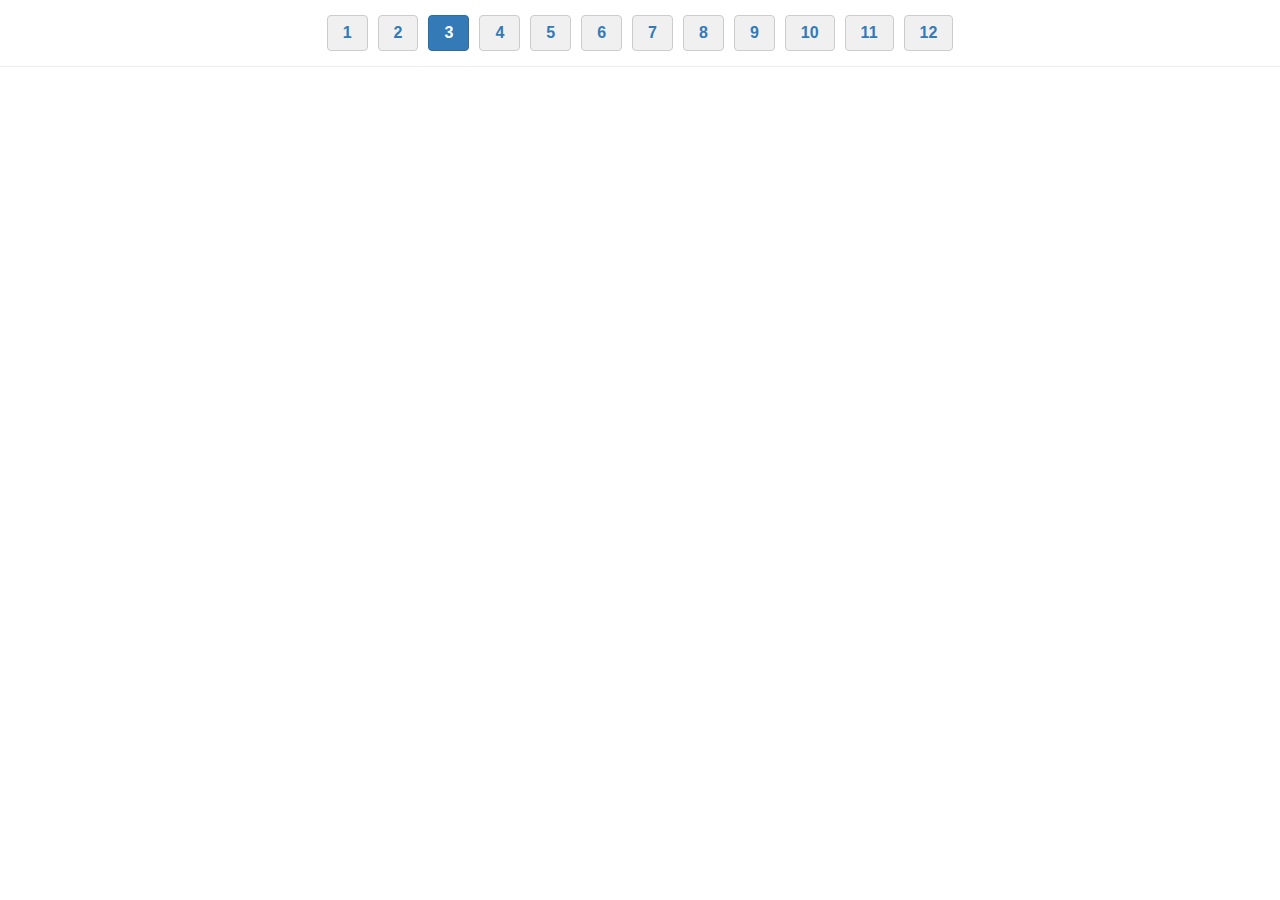
<file: Q3.html>
<!DOCTYPE html>
<html lang="vi">
<head>
  <meta charset="UTF-8">
  <title>Q3</title>
  <script src="https://d3js.org/d3.v7.min.js"></script>
  <link rel="stylesheet" href="style_shared.css"> 
  <div id="global-navigation">  
  </div>
  <style>
    body {
      font-family: Arial, sans-serif;
    }
    h2 {
      text-align: center;
      color: #4e79a7;
    }
    .bar:hover {
      opacity: 0.8;
    }
    .tooltip {
      position: absolute;
      background-color: white;
      border: 1px solid #ccc;
      padding: 7px;
      border-radius: 5px;
      box-shadow: 0px 0px 10px rgba(0, 0, 0, 0.1);
      font-size: 13px;
      display: none;
    }
    *{
      margin: 0;
      padding: 0;
      box-sizing: border-box;
    }
  </style>
</head>
<body>
  <h2></h2>
  <div id="chart"></div>
  <div class="tooltip" id="tooltip"></div>

  <script>
    const margin = {top: 50, right: 5, bottom: 50, left: 50},
          width = 1000 - margin.left - margin.right,
          height = 600 - margin.top - margin.bottom;

    const svg = d3.select("#chart")
                  .append("svg")
                  .attr("width", width + margin.left + margin.right + 400)
                  .attr("height", height + margin.top + margin.bottom)
                  .append("g")
                  .attr("transform", `translate(${margin.left},${margin.top})`);

    const tooltip = d3.select("#tooltip");

    d3.csv("data_ggsheet - data.csv").then(rawData => {
      rawData.forEach(d => {
        d["Thành tiền"] = +d["Thành tiền"];
        d["SL"] = +d["SL"];
        d.Tháng = `Tháng ${d["Thời gian tạo đơn"].split("-")[1]}`;
      });

    const nestedData = d3.rollup(
        rawData,
        v => ({
          doanhThu: d3.sum(v, d => d["Thành tiền"]),
          soLuong: d3.sum(v, d => d["SL"])
        }),
        d => d.Tháng
      );

    const data = Array.from(
      nestedData, 
      ([Tháng, {doanhThu, soLuong}]) => ({ 
                                    Tháng, 
                                    doanhThu, 
                                    soLuong 
                                  }));
    data.sort((a, b) => a.Tháng.localeCompare(b.Tháng, 'vi', { numeric: true }));

    const color = d3.scaleOrdinal(d3.schemeTableau10);

    const x = d3.scaleBand()
                  .domain(data.map(d => d.Tháng))
                  .range([0, width])
                  .padding(0.2);

    const y = d3.scaleLinear()
                  .domain([0, d3.max(data, d => d.doanhThu)])
                  .nice()
                  .range([height, 0]);

    svg.append("text")
       .attr("x", width / 2)  
       .attr("y", -10)  
       .attr("text-anchor", "middle")  
       .style("font-size", "20px")  
       .style("fill", "#4e79a7")  
       .style("font-weight", "bold")  
       .text("Doanh số bán hàng theo Tháng");

    svg.append("g")
       .attr("class", "grid")
       .call(d3.axisLeft(y)
               .tickSize(-width) 
               .tickFormat(""))   
       .selectAll("line")
       .attr("stroke", "#ccc")    
       .attr("stroke-opacity", 0.8); 

    svg.selectAll(".domain").remove();

    svg.append("g")
       .attr("transform", `translate(0, ${height})`)
       .call(d3.axisBottom(x))
       .append("text")
       .attr("x", width / 2)
       .attr("y", 40)
       .attr("fill", "black")
       .attr("text-anchor", "middle");

    svg.append("g")
       .call(d3.axisLeft(y)
               .ticks(9)
               .tickFormat(d3.format(".1s"))
               .tickSizeOuter(0));

    svg.selectAll(".bar")
       .data(data)
       .enter()
       .append("rect")
       .attr("class", "bar")
       .attr("x", d => x(d.Tháng))
       .attr("y", d => y(d.doanhThu))
       .attr("width", x.bandwidth())
       .attr("height", d => height - y(d.doanhThu))
       .attr("fill", d => color(d.Tháng))
       .on("mouseover", (event, d) => {
        tooltip.style("opacity", 1)
               .style("display", "block")
               .html(`<strong>${d.Tháng}</strong><br>
                     Doanh số bán: ${d3.format(",.0f")(d.doanhThu / 1_000_000)} triệu VND <br>
                     Số lượng bán: ${d3.format(",.0f")(d.soLuong)} SKUs`)
               .style("left", `${event.pageX + 10}px`)
               .style("top", `${event.pageY - 20}px`);
       })
       .on("mousemove", event => {
         tooltip.style("left", `${event.pageX + 10}px`)
                .style("top", `${event.pageY - 20}px`);
         })
       .on("mouseout", () => {
           tooltip.style("display", "none");
         });

    svg.selectAll(".label")
       .data(data)
       .enter()
       .append("text")
       .attr("x", d => x(d.Tháng) + x.bandwidth() / 2)
       .attr("y", d => y(d.doanhThu) - 5)
       .attr("text-anchor", "middle")
       .style('font-size','12px')
       .text(d => `${d3.format(",.0f")(d.doanhThu / 1_000_000)} triệu VND`);

    const explanationGroup = svg.append("g")
                                  .attr("transform", "translate(950,0)");
              
    explanationGroup.append("rect")
                    .attr("width", 400)
                    .attr("height", 400)
                    .attr("fill", "white")
                    .attr("opacity", 0.7)
                    .attr("stroke", "#ccc")
                    .attr("stroke-width", 1)
                    .attr("rx", 10); 

    explanationGroup.append("foreignObject")
                    .attr("x", 10)
                    .attr("y", 10)
                    .attr("width", 380)
                    .attr("height", 380)
                    .append("xhtml:div")
                    .style("font-size", "13px")
                    .style("color", "#333")
                    .style("text-align", "justify")
                    .style("line-height", "1.3")
                    .html(`
                          <p>- <strong>Tháng 12</strong> đạt doanh số cao nhất với <strong>750 triệu VND</strong>. Đây là tháng cuối năm, thường có nhu cầu mua sắm tăng cao do các dịp lễ hội như Giáng sinh và Tết Dương lịch, có thể là lý do chính dẫn đến doanh số cao nhất trong năm.</p>
                          <p>- <strong>Tháng 4</strong> ghi nhận doanh số thấp nhất với <strong>196 triệu VND</strong>. Đây là thời điểm giữa năm, không có các dịp lễ lớn và thời điểm sau tết có thể nhu cầu mua sắm không nhiều dẫn đến doanh số bán thấp nhất trong năm.</p>
                          <p>- Xu hướng doanh số:</p>
                          <p>&nbsp;&nbsp;&nbsp;+ <strong>Từ tháng 01 đến tháng 04</strong>: doanh số có xu hướng <strong>giảm dần</strong>, nguyên nhân có thể sau dịp tết nguyên đán nên nhu cầu mua sắm giảm dần.</p>
                          <p>&nbsp;&nbsp;&nbsp;+ <strong>Từ tháng 04 đến tháng 07</strong>: doanh số có xu hướng <strong>tăng dần</strong> trở lại.</p>
                          <p>&nbsp;&nbsp;&nbsp;+ <strong>Từ tháng 08 đến tháng 12</strong>: doanh số tăng mạnh và luôn duy trì ở mức cao đến hết năm, cho thấy sức mua hàng tăng cao vào thời điểm cuối năm.</p>
                          <p>- Nhìn vào xu hướng doanh số theo các tháng trong năm có thể thấy doanh số bắt đầu <strong>giảm từ thời điểm tháng 01 đến tháng 04</strong>, sau đó bắt đầu <strong>tăng dần đến tháng 07</strong> và giai đoạn <strong>từ tháng 08 đến hết năm thì doanh số bán luôn giữ ở mức khá cao</strong> so với thời điểm đầu năm.
                      `);
    }).catch(error => {
      console.error("Lỗi khi load file CSV:", error);
    });
  </script>
  <script src="navigation.js"></script>
</body>
</html>
</file>
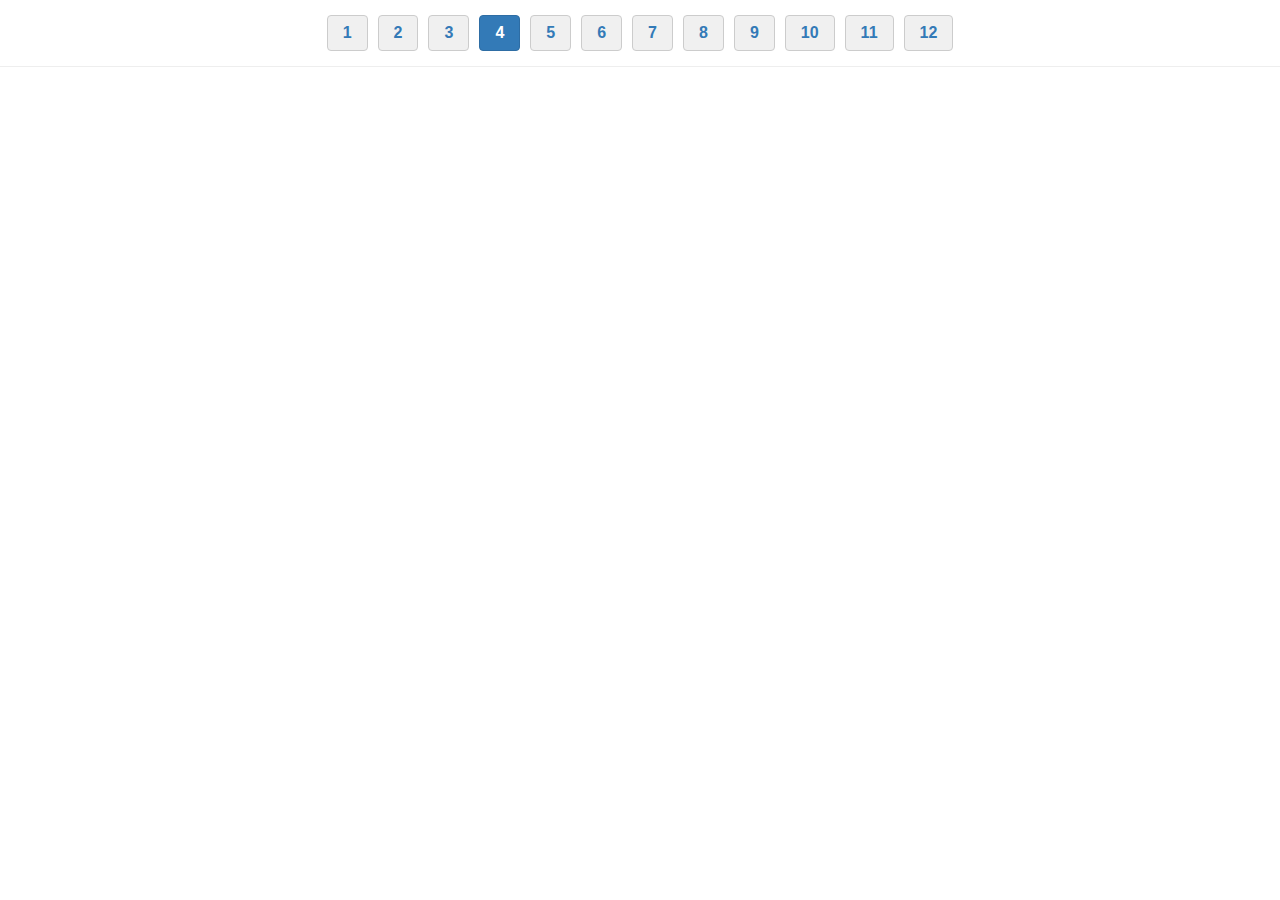
<file: Q4.html>
<!DOCTYPE html>
<html lang="vi">
<head>
  <meta charset="UTF-8">
  <title>Q4</title>
  <script src="https://d3js.org/d3.v7.min.js"></script>
  <link rel="stylesheet" href="style_shared.css"> 
  <div id="global-navigation">
  </div>
  <style>
    body {
      font-family: Arial, sans-serif;
    }
    h2 {
      text-align: center;
      color: #4e79a7;
    }
    .bar:hover {
      opacity: 0.8;
    }
    .tooltip {
      position: absolute;
      background-color: white;
      border: 1px solid #ccc;
      padding: 7px;
      border-radius: 5px;
      box-shadow: 0px 0px 10px rgba(0, 0, 0, 0.1);
      font-size: 13px;
      display: none;
    }
    *{
      margin: 0;
      padding: 0;
      box-sizing: border-box;
    }
  </style>
</head>
<body>
  <h2></h2>
  <div id="chart"></div>
  <div class="tooltip" id="tooltip"></div>

  <script>
    const margin = {top: 50, right: 50, bottom: 50, left: 50},
          width = 1100 - margin.left - margin.right,
          height = 600 - margin.top - margin.bottom;

    const svg = d3.select("#chart")
                  .append("svg")
                  .attr("width", width + margin.left + margin.right + 500)
                  .attr("height", height + margin.top + margin.bottom)
                  .append("g")
                  .attr("transform", `translate(${margin.left},${margin.top})`);

    const tooltip = d3.select("#tooltip");

    d3.csv("data_ggsheet - data.csv").then(rawData => {
      rawData.forEach(d => {
        d["Thành tiền"] = +d["Thành tiền"];
        d["Số lượng"] = +d["Số lượng"]; 
        d.Ngày = new Date(d["Thời gian tạo đơn"]).getDay(); 
      });

 
    const weekdays = ["Thứ Hai", "Thứ Ba", "Thứ Tư", "Thứ Năm", "Thứ Sáu", "Thứ Bảy", "Chủ Nhật"];
    const weekdayOrder = {1: "Thứ Hai", 2: "Thứ Ba", 3: "Thứ Tư", 4: "Thứ Năm", 5: "Thứ Sáu", 6: "Thứ Bảy", 0: "Chủ Nhật"};

    const groupedData = d3.group(rawData, d => d.Ngày);

    const data = Array.from(
      groupedData, 
      ([ngay, orders]) => {
                    const doanhThuTong = d3.sum(orders, d => d["Thành tiền"]);
                    const soLuongTong = d3.sum(orders, d => d["SL"]); 
                    const soNgayCoDon = new Set(orders.map(d => d["Thời gian tạo đơn"].split(" ")[0])).size; 
                    const doanhThuTB = soNgayCoDon > 0 ? doanhThuTong / soNgayCoDon : 0;
                    const soLuongTB = soNgayCoDon > 0 ? soLuongTong / soNgayCoDon : 0;
                    
                    return { 
                      Ngày: weekdayOrder[ngay], 
                      doanhThuTB, 
                      soLuongTB };
                      });

    data.sort((a, b) => weekdays.indexOf(a.Ngày) - weekdays.indexOf(b.Ngày));

    const color = d3.scaleOrdinal(d3.schemeTableau10);

    const x = d3.scaleBand()
                  .domain(data.map(d => d.Ngày))
                  .range([0, width])
                  .padding(0.2);

    const y = d3.scaleLinear()
                  .domain([0, d3.max(data, d => d.doanhThuTB)])
                  .nice()
                  .range([height, 0]);

    svg.append("text")
       .attr("x", width / 2)  
       .attr("y", -10)  
       .attr("text-anchor", "middle")  
       .style("font-size", "20px")  
       .style("fill", "#4e79a7")  
       .style("font-weight", "bold")  
       .text("Doanh số bán hàng theo Ngày trong tuần");
    
    svg.append("g")
       .attr("class", "grid")
       .call(d3.axisLeft(y)
               .tickSize(-width) 
               .tickFormat(""))   
       .selectAll("line")
       .attr("stroke", "#ccc")    
       .attr("stroke-opacity", 0.8); 

    svg.selectAll(".domain").remove();

    svg.append("g")
       .attr("transform", `translate(0, ${height})`)
       .call(d3.axisBottom(x))
       .append("text")
       .attr("x", width / 2)
       .attr("y", 40)
       .attr("fill", "black");

    svg.append("g")
       .call(d3.axisLeft(y)
               .ticks(10)
               .tickFormat(d3.format(".1s"))
               .tickSizeOuter(0));

    svg.selectAll(".bar")
       .data(data)
       .enter()
       .append("rect")
       .attr("class", "bar")
       .attr("x", d => x(d.Ngày))
       .attr("y", d => y(d.doanhThuTB))
       .attr("width", x.bandwidth())
       .attr("height", d => height - y(d.doanhThuTB))
       .attr("fill", d => color(d.Ngày))
       .on("mouseover", (event, d) => {
        tooltip.style("opacity", 1)
               .style("display", "block")
               .html(`<strong>${d.Ngày}</strong><br>
                        Doanh thu TB: ${d3.format(",.0f")(d.doanhThuTB )} VND<br>
                        Số lượng TB: ${d3.format(",.0f")(d.soLuongTB)} SKUs`)
               .style("left", `${event.pageX + 10}px`)
               .style("top", `${event.pageY - 20}px`);
        })
       .on("mousemove", event => {
        tooltip.style("left", `${event.pageX + 10}px`)
               .style("top", `${event.pageY - 20}px`);
        })
       .on("mouseout", () => {
        tooltip.style("display", "none");
        });

    svg.selectAll(".label")
       .data(data)
       .enter()
       .append("text")
       .attr("x", d => x(d.Ngày) + x.bandwidth() / 2)
       .attr("y", d => y(d.doanhThuTB) - 5)
       .attr("text-anchor", "middle")
       .style('font-size','12px')
       .text(d => `${d3.format(",.0f")(d.doanhThuTB )} VND`);

    const explanationGroup = svg.append("g")
                                  .attr("transform", "translate(1000,0)");
              
    explanationGroup.append("rect")
                    .attr("width", 400)
                    .attr("height", 230)
                    .attr("fill", "white")
                    .attr("opacity", 0.7)
                    .attr("stroke", "#ccc")
                    .attr("stroke-width", 1)
                    .attr("rx", 10); 

    explanationGroup.append("foreignObject")
                    .attr("x", 10)
                    .attr("y", 10)
                    .attr("width", 380)
                    .attr("height", 200)
                    .append("xhtml:div")
                    .style("font-size", "13px")
                    .style("color", "#333")
                    .style("text-align", "justify")
                    .style("line-height", "1.3")
                    .html(`
                          <p>- <strong>Thứ Bảy</strong> đạt doanh số trung bình cao nhất với <strong>14,493,547 VND</strong>. Đây là ngày cuối tuần, khi người tiêu dùng thường có nhiều thời gian rảnh rỗi để mua sắm, có thể là lý do chính dẫn đến doanh số tăng.</p>
                          <p>- <strong>Thứ Ba</strong> ghi nhận doanh số thấp nhất với <strong>11,896,250 VND</strong>. Đây là ngày giữa tuần, khi người tiêu dùng thường bận rộn với công việc, có thể ảnh hưởng đến sức mua.</p>
                          <p>- Xu hướng doanh số:</p>
                          <p>&nbsp;&nbsp;&nbsp;&nbsp;&nbsp;&nbsp;Doanh số trung bình khá thấp vào thời điểm đầu tuần, tăng dần ở giữa tuần và đạt đỉnh điểm vào cuối tuần (thứ bảy). <strong>Có thể thấy đầu tuần là thời điểm người tiêu dùng ít mua sắm hơn và cuối tuần là thời điểm mua sắm sôi động nhất.</strong></p>
                      `);
    }).catch(error => {
      console.error("Lỗi khi load file CSV:", error);
    });
  </script>
  <script src="navigation.js"></script>
</body>
</html>
</file>
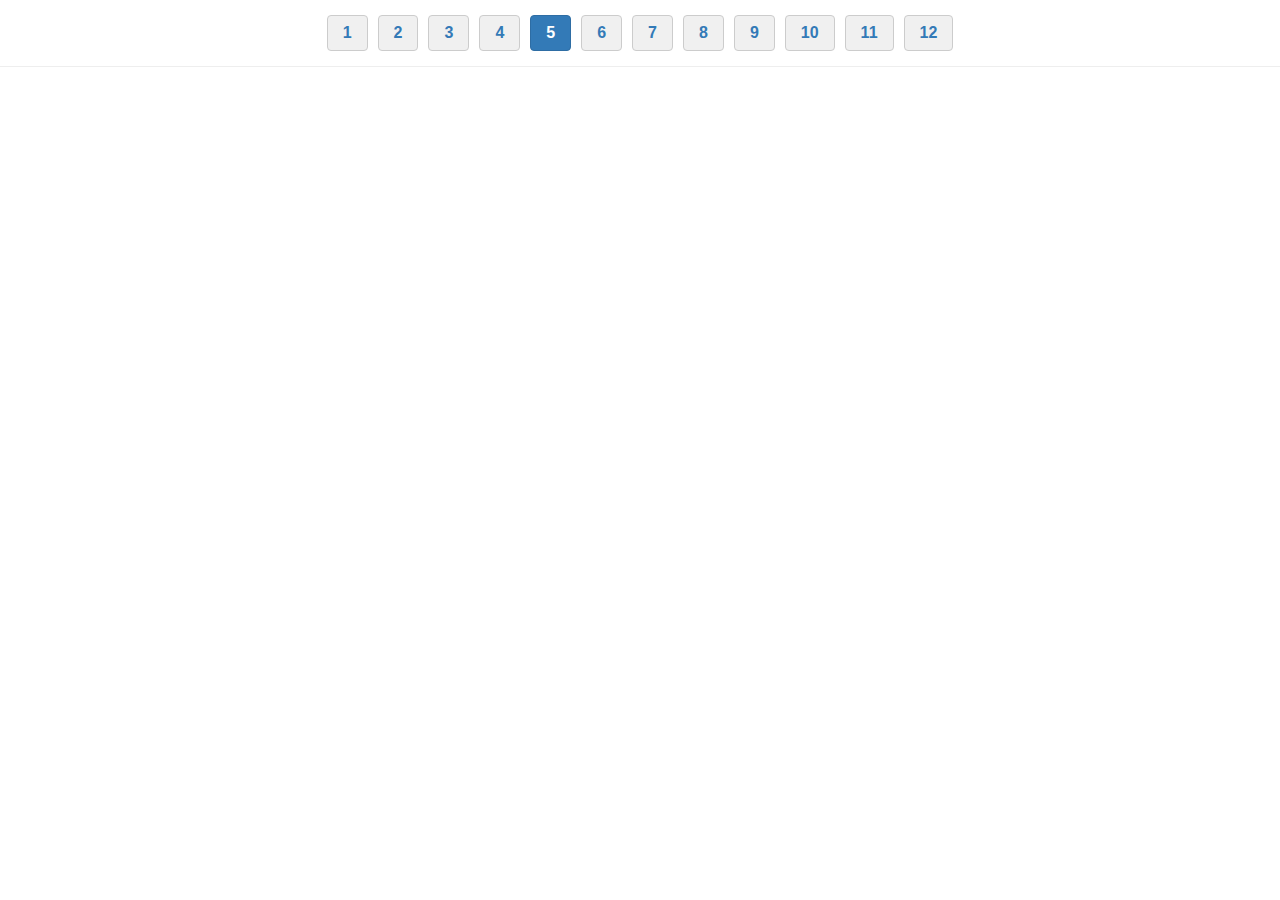
<file: Q5.html>
<!DOCTYPE html>
<html lang="vi">
<head>
  <meta charset="UTF-8">
  <title>Q5</title>
  <script src="https://d3js.org/d3.v7.min.js"></script>
  <link rel="stylesheet" href="style_shared.css"> 
  <div id="global-navigation">
  </div>
  <style>
    body {
      font-family: Arial, sans-serif;
    }
    h2 {
      text-align: center;
      color: #4e79a7;
    }
    .bar:hover {
      opacity: 0.8;
    }
    .tooltip {
      position: absolute;
      background: #fff;
      border: 1px solid #ccc;
      padding: 8px;
      font-size: 13px;
      border-radius: 5px;
      pointer-events: none;
      box-shadow: 0px 0px 6px rgba(0,0,0,0.1);
    }
    *{
      margin: 0;
      padding: 0;
      box-sizing: border-box;
    }
  </style>
</head>
<body>
  <h2></h2>
  <div id="chart"></div>
  <div class="tooltip" id="tooltip"></div>

  <script>
    const margin = {top: 50, right: 30, bottom: 50, left: 50},
          width = 1150 - margin.left - margin.right,
          height = 600 - margin.top - margin.bottom;

    const svg = d3.select("#chart")
                  .append("svg")
                  .attr("width", width + margin.left + margin.right + 380)
                  .attr("height", height + margin.top + margin.bottom)
                  .append("g")
                  .attr("transform", `translate(${margin.left},${margin.top})`);

    const tooltip = d3.select("#tooltip");

    d3.csv("data_ggsheet - data.csv").then(rawData => {

      rawData.forEach(d => {
        d["Thành tiền"] = +d["Thành tiền"];
        d["SL"] = +d["SL"];
        d["Thời gian tạo đơn"] = new Date(d["Thời gian tạo đơn"]);
        d["Ngày"] = d["Thời gian tạo đơn"].getDate();
        d["Tháng"] = d["Thời gian tạo đơn"].getMonth() + 1;
      });

    const nestedData = d3.rollups(
      rawData,
      v => {
        const doanhThuTong = d3.sum(v, d => d["Thành tiền"]);
        const skuTong = d3.sum(v, d => d["SL"]);
        const uniqueDates = d3.rollup(v, g => 1, d => `${d["Ngày"]}-${d["Tháng"]}`);
        const soNgayXuatHien = uniqueDates.size;

        return {
          doanhThuTrungBinh: doanhThuTong / soNgayXuatHien,
          skuTrungBinh: skuTong / soNgayXuatHien,
          tongDoanhThu: doanhThuTong,
          tongSL: skuTong,
          soNgay: soNgayXuatHien
        };
      },
      d => d["Ngày"]
    );

    const data = nestedData.map(([ngay, values]) => ({
      ngay: ngay,
      doanhThuTrungBinh: values.doanhThuTrungBinh,
      skuTrungBinh: values.skuTrungBinh,
      tongDoanhThu: values.tongDoanhThu,
      tongSL: values.tongSL,
      soNgay: values.soNgay
    }));

    data.sort((a, b) => a.ngay - b.ngay);

    const x = d3.scaleBand()
                .domain(data.map(d => d.ngay))
                .range([0, width])
                .padding(0.2);

    const y = d3.scaleLinear()
                .domain([0, d3.max(data, d => d.doanhThuTrungBinh)])
                .nice()
                .range([height, 0]);

    const color = d3.scaleOrdinal()
                    .domain(data.map(d => d.ngay))
                    .range(d3.schemeTableau10);
    svg.append("text")
       .attr("x", width / 2)  
       .attr("y", -10)  
       .attr("text-anchor", "middle")  
       .style("font-size", "20px")  
       .style("fill", "#4e79a7")  
       .style("font-weight", "bold")  
       .text("Doanh số bán hàng theo Ngày trong tháng");

    svg.append("g")
       .attr("class", "grid")
       .call(d3.axisLeft(y)
               .tickSize(-width) 
               .tickFormat(""))   
       .selectAll("line")
       .attr("stroke", "#ccc")    
       .attr("stroke-opacity", 0.8); 

    svg.selectAll(".domain").remove();

    svg.append("g")
      .attr("transform", `translate(0, ${height})`)
      .call(d3.axisBottom(x).tickFormat(d => `Ngày ${String(d).padStart(2, '0')}`))
      .selectAll("text")
      .attr("transform", "rotate(-45)")
      .style("text-anchor", "end");

    svg.append("g")
       .call(d3.axisLeft(y).ticks(5).tickFormat(d => `${(d / 1_000_000).toFixed(0)} tr`));

    svg.selectAll(".bar")
      .data(data)
      .enter()
      .append("rect")
      .attr("class", "bar")
      .attr("x", d => x(d.ngay))
      .attr("y", d => y(d.doanhThuTrungBinh))
      .attr("width", x.bandwidth())
      .attr("height", d => height - y(d.doanhThuTrungBinh))
      .attr("fill", d => color(d.ngay))
      .on("mouseover", (event, d) => {
        tooltip.style("opacity", 1)
               .style("display", "block")
               .html(`<strong>Ngày ${String(d.ngay).padStart(2, '0')}</strong><br/>
                      Doanh thu TB: ${(d.doanhThuTrungBinh / 1_000_000).toFixed(1)} triệu VND<br/>
                      Số lượng bán TB: ${d.skuTrungBinh.toFixed(0)} SKUs<br/>
                    `)
               .style("left", (event.pageX + 10) + "px")
               .style("top", (event.pageY - 20) + "px");
        })
       .on("mousemove", event => {
        tooltip.style("left", `${event.pageX + 10}px`)
               .style("top", `${event.pageY - 20}px`);
        })
       .on("mouseout", () => {
        tooltip.style("display", "none");
        });

    svg.selectAll(".label")
      .data(data)
      .enter()
      .append("text")
      .attr("class", "label")
      .attr("x", d => x(d.ngay) + x.bandwidth() / 2)
      .attr("y", d => y(d.doanhThuTrungBinh) - 5)
      .attr("text-anchor", "middle")
      .style("fill", "black")
      .style("font-size", "12px")
      .text(d => `${(d.doanhThuTrungBinh / 1_000_000).toFixed(1)} tr`);

    const explanationGroup = svg.append("g")
                                  .attr("transform", "translate(1080,0)");
              
    explanationGroup.append("rect")
                    .attr("width", 400)
                    .attr("height", 250)
                    .attr("fill", "white")
                    .attr("opacity", 0.7)
                    .attr("stroke", "#ccc")
                    .attr("stroke-width", 1)
                    .attr("rx", 10); 

    explanationGroup.append("foreignObject")
                    .attr("x", 10)
                    .attr("y", 10)
                    .attr("width", 380)
                    .attr("height", 230)
                    .append("xhtml:div")
                    .style("font-size", "13px")
                    .style("color", "#333")
                    .style("text-align", "justify")
                    .style("line-height", "1.3")
                    .html(`
                          <p>- <strong>Ngày 17</strong> đạt doanh số trung bình cao nhất với <strong>14,3 triệu VND</strong>.</p>
                          <p>- <strong>Ngày 31</strong> ghi nhận doanh số trung bình thấp nhất với <strong>11,7 triệu VND</strong>.</p>
                          <p>- Xu hướng doanh số:</p>
                          <p>&nbsp;&nbsp;&nbsp;+ <strong>Đầu tháng:</strong> doanh số trung bình khá tốt, dao động từ 12,7 triệu VND đến 13,9 triệu VND.</p>
                          <p>&nbsp;&nbsp;&nbsp;+ <strong>Giữa tháng:</strong> doanh số trung bình tăng dần, dao động từ 12,6 triệu VND đến 14,3 triệu VND.</p>
                          <p>&nbsp;&nbsp;&nbsp;+ <strong>Cuối tháng:</strong> doanh số giảm mạnh, dao động từ 11.7 đến 13,45 triệu VND.</p>
                          <p>- Từ xu hướng doanh số có thể nhận thấy người tiêu dùng chi tiêu mạnh vào giữa tháng và giảm dần đến thấp nhất vào cuối tháng.</p>
                      `);
    }).catch(error => {
      console.error("Lỗi khi load file CSV:", error);
    });
  </script>
  <script src="navigation.js"></script>
</body>
</html>
</file>
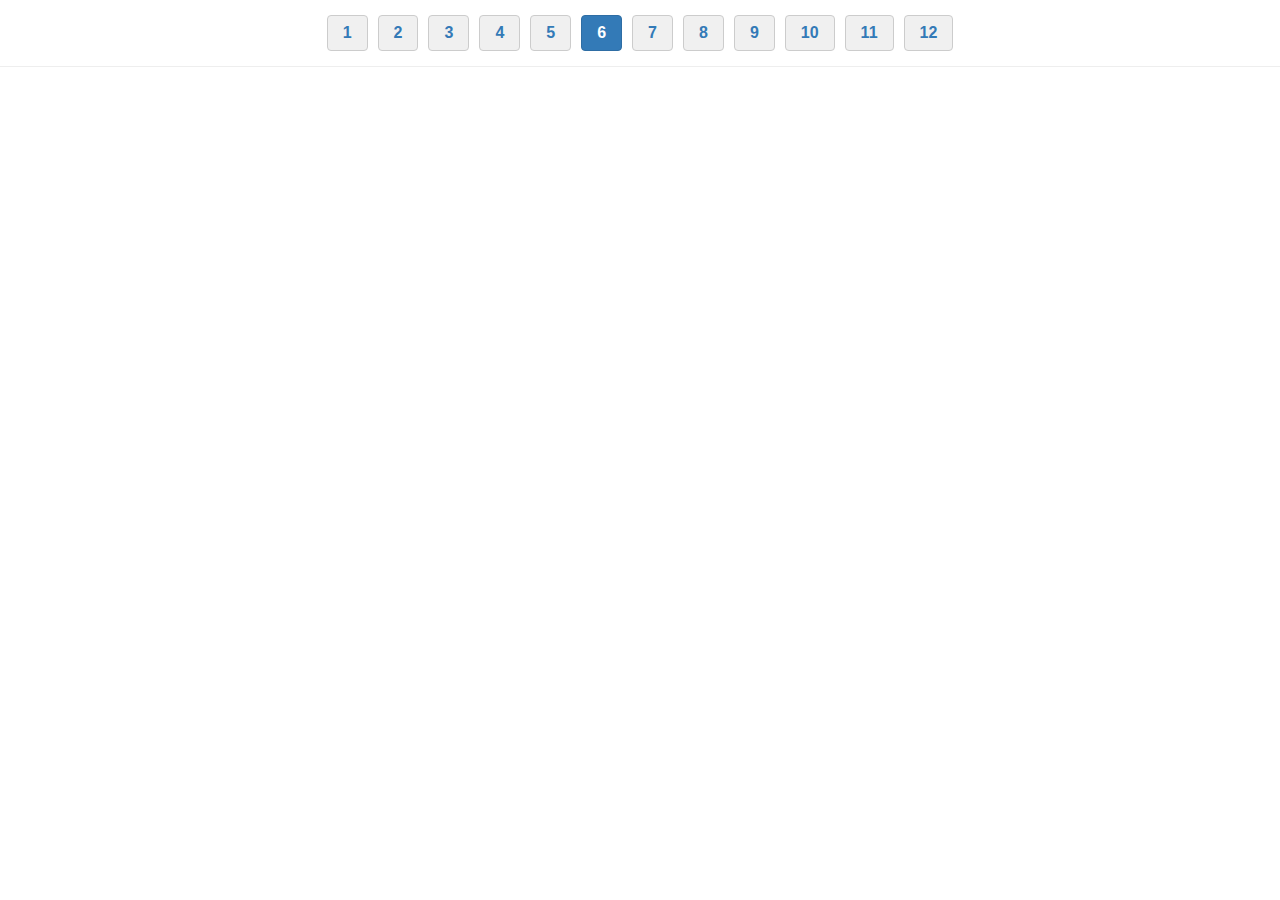
<file: Q6.html>
<!DOCTYPE html>
<html lang="vi">
<head>
  <meta charset="UTF-8">
  <title>Q6</title>
  <script src="https://d3js.org/d3.v7.min.js"></script>
  <link rel="stylesheet" href="style_shared.css"> 
  <div id="global-navigation">
  </div>
  <style>
    body {
      font-family: Arial, sans-serif;
    }
    h2 {
      text-align: center;
      color: #4e79a7;
    }
    .bar:hover {
      opacity: 0.8;
    }
    .tooltip {
      position: absolute;
      background-color: white;
      border: 1px solid #ccc;
      padding: 7px;
      border-radius: 5px;
      box-shadow: 0px 0px 10px rgba(0, 0, 0, 0.1);
      font-size: 13px;
      display: none;
    }
    .label {
      font-size: 12px;
      fill: black;
      text-anchor: middle;
    }
    *{
      margin: 0;
      padding: 0;
      box-sizing: border-box;
    }
  </style>
</head>
<body>
  <h2></h2>
  <div id="chart"></div>
  <div class="tooltip" id="tooltip"></div>

  <script>
    const margin = {top: 40, right: 30, bottom: 80, left: 50},
          width = 1150 - margin.left - margin.right,
          height = 650 - margin.top - margin.bottom;

    const svg = d3.select("#chart")
                  .append("svg")
                  .attr("width", width + margin.left + margin.right + 350)
                  .attr("height", height + margin.top + margin.bottom)
                  .append("g")
                  .attr("transform", `translate(${margin.left},${margin.top})`);

    const tooltip = d3.select("#tooltip");

    d3.csv("data_ggsheet - data.csv").then(rawData => {
      rawData.forEach(d => {
        d["Thành tiền"] = +d["Thành tiền"];
        d["Số lượng"] = +d["Số lượng"];
        let date = new Date(d["Thời gian tạo đơn"]);
        if (!isNaN(date.getTime())) {
          d.Tháng = date.getMonth() + 1;
          d.Giờ = date.getHours();
          d.Ngày = date.toISOString().split('T')[0];
        }
      });

    const timeSlots = Array.from({ length: 24 }, (_, i) => `${i.toString().padStart(2, '0')}:00-${i.toString().padStart(2, '0')}:59`);
    
    const filteredData = rawData.filter(d => d.Giờ >= 8 && d.Giờ <= 23);
    const groupedData = d3.group(filteredData, d => d.Giờ);
    
    const data = [];
    groupedData.forEach((orders, hour) => {
      const uniqueDays = new Set(orders.map(d => d.Ngày)).size;
      const doanhThuTB = uniqueDays > 0 ? d3.sum(orders, d => d["Thành tiền"]) / uniqueDays : 0;
      const soLuongTB = uniqueDays > 0 ? d3.sum(orders, d => d["SL"]) : 0; 
      data.push({ KhungGiờ: timeSlots[hour], doanhThuTB, soLuongTB, Giờ: hour });
    });

    const x = d3.scaleBand()
                .domain(timeSlots.slice(8, 24))
                .range([0, width])
                .padding(0.2);

    const y = d3.scaleLinear()
                .domain([0, d3.max(data, d => d.doanhThuTB)])
                .nice()
                .range([height, 0]);

    const color = d3.scaleOrdinal(d3.schemeTableau10);
    
    svg.append("text")
       .attr("x", width / 2)  
       .attr("y",-20)  
       .attr("text-anchor", "middle")  
       .style("font-size", "20px")  
       .style("fill", "#4e79a7")  
       .style("font-weight", "bold")  
       .text("Doanh số Bán hàng Trung bình theo Khung Giờ");
      
    svg.append("g")
       .attr("class", "grid")
       .call(d3.axisLeft(y)
               .tickSize(-width) 
               .tickFormat(""))   
       .selectAll("line")
       .attr("stroke", "#ccc")    
       .attr("stroke-opacity", 0.8); 

    svg.selectAll(".domain").remove();

    svg.append("g")
        .attr("transform", `translate(0, ${height})`)
        .call(d3.axisBottom(x).tickSize(0))
        .selectAll("text")
        .attr("transform", "rotate(-45)")
        .style("text-anchor", "end");

    svg.append("g")
        .call(d3.axisLeft(y)
                .ticks(10)
                .tickFormat(d3.format(".1s"))
                .tickSizeOuter(0));

    svg.selectAll(".bar")
        .data(data)
        .enter()
        .append("rect")
        .attr("class", "bar")
        .attr("x", d => x(d.KhungGiờ))
        .attr("y", d => y(d.doanhThuTB))
        .attr("width", x.bandwidth())
        .attr("height", d => height - y(d.doanhThuTB))
        .attr("fill", d => color(d.Giờ))
        .on("mouseover", (event, d) => {
          tooltip.style("opacity", 1)
                .style("display", "block")
                .html(`<strong>Khung Giờ: ${d.KhungGiờ}</strong><br>
                        Doanh thu TB: ${d3.format(",.0f")(d.doanhThuTB)} VND<br>
                        Số lượng TB: ${d3.format(",.0f")(d.soLuongTB)} SKUs`)
                .style("left", `${event.pageX + 10}px`)
                .style("top", `${event.pageY - 20}px`);
        })
        .on("mousemove", event => {
          tooltip.style("left", `${event.pageX + 10}px`)
                .style("top", `${event.pageY - 20}px`);
        })
        .on("mouseout", () => {
          tooltip.style("display", "none");
        });

    svg.selectAll(".label")
        .data(data)
        .enter()
        .append("text")
        .attr("class", "label")
        .attr("x", d => x(d.KhungGiờ) + x.bandwidth() / 2)
        .attr("y", d => y(d.doanhThuTB) - 5)
        .style ('font-size','10')
        .text(d => d3.format(",.0f")(d.doanhThuTB) + " VND");

    const explanationGroup = svg.append("g")
                                  .attr("transform", "translate(1080,0)");
              
    explanationGroup.append("rect")
                    .attr("width", 350)
                    .attr("height", 350)
                    .attr("fill", "white")
                    .attr("opacity", 0.7)
                    .attr("stroke", "#ccc")
                    .attr("stroke-width", 1)
                    .attr("rx", 10); 

    explanationGroup.append("foreignObject")
                    .attr("x", 10)
                    .attr("y", 10)
                    .attr("width", 330)
                    .attr("height", 330)
                    .append("xhtml:div")
                    .style("font-size", "13px")
                    .style("color", "#333")
                    .style("text-align", "justify")
                    .style("line-height", "1.3")
                    .html(`
                          <p>- <strong>Khung giờ 18:00 - 18:59</strong> đạt doanh số trung bình cao nhất với <strong>896K VND</strong>.</p>
                          <p>- <strong>Khung giờ 09:00 - 09:59</strong> ghi nhận doanh số trung bình thấp nhất với <strong>746,3K VND</strong>.</p>
                          <p>- Xu hướng doanh số:</p>
                          <p>&nbsp;&nbsp;&nbsp;•	<strong>Buổi sáng:</strong> doanh số trung bình dao động từ 746,3K đến 795,1K VND. Cho thấy sức mua tăng vào thời điểm sáng sớm và thời điểm gần trưa.</p>
                          <p>&nbsp;&nbsp;&nbsp;•	<strong>Buổi trưa:</strong> doanh số dao động từ 753,6K đến 877,8K VND. Có thể thấy doanh số trung bình giảm dần sau thời điểm nghỉ trưa lúc 12 giờ, chứng tỏ đây là lúc sức mua thấp nhất.</p>
                          <p>&nbsp;&nbsp;&nbsp;•	<strong>Buổi tối:</strong> doanh số dao động từ 856,2K đến 896K VND. Nhận thấy doanh số trung bình tăng mạnh vào buổi tối và luôn duy trì ở mức cao hơn các thời điểm khác trong ngày, điều này cho thấy buổi tối là thời điểm mua sắm sôi động nhất.</p>
                      `);
    }).catch(error => {
      console.error("Lỗi khi load file CSV:", error);
    });
  </script>
  <script src="navigation.js"></script>
</body>
</html>
</file>
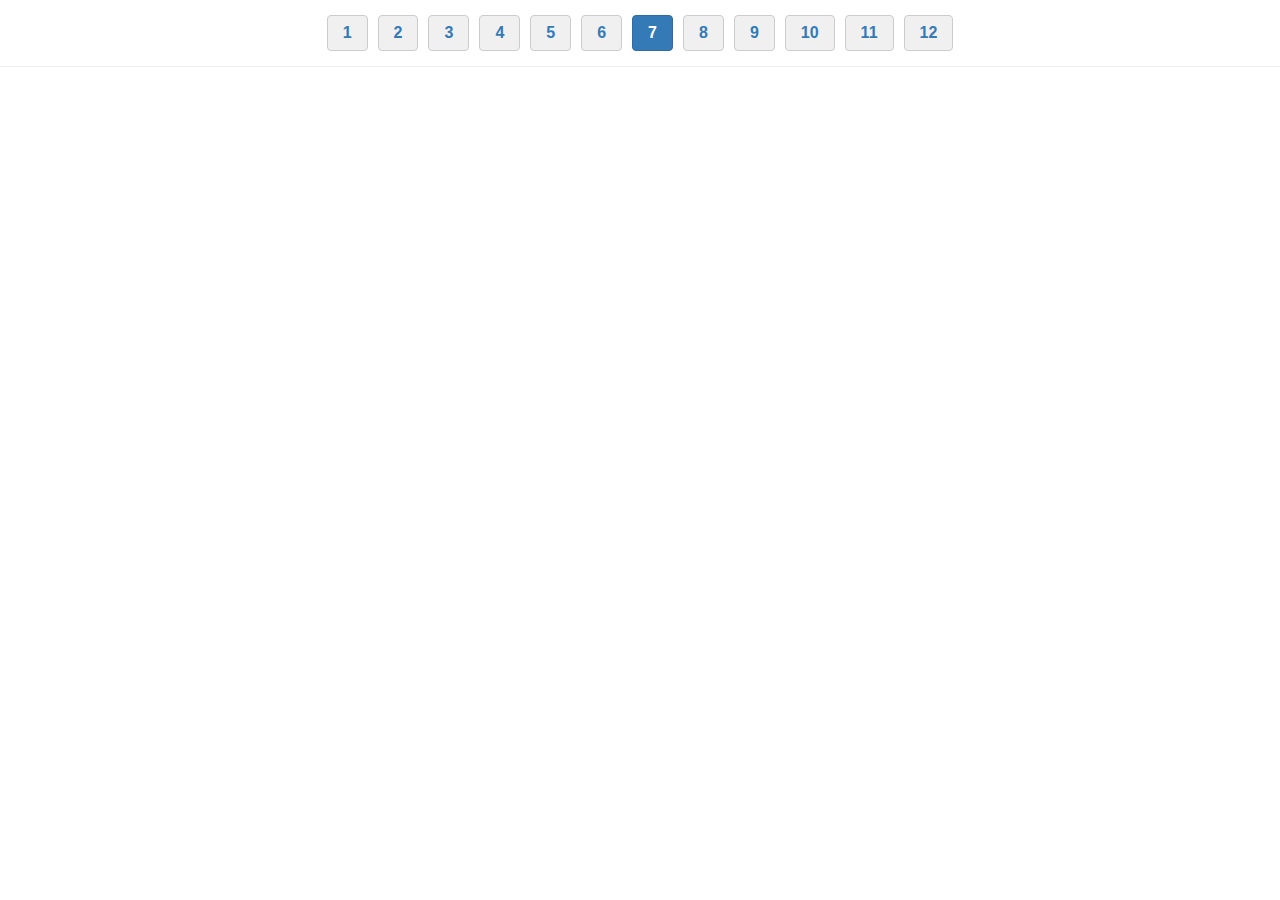
<file: Q7.html>
<!DOCTYPE html>
<html lang="vi">
<head>
  <meta charset="UTF-8">
  <title>Q7</title>
  <script src="https://d3js.org/d3.v7.min.js"></script>
  <link rel="stylesheet" href="style_shared.css"> 
  <div id="global-navigation">
  </div>
  <style>
    body {
      font-family: Arial, sans-serif;
    }
    h2 {
      text-align: center;
      color: #4e79a7;
    }
    .bar:hover {
      opacity: 0.8;
    }
    .tooltip {
      position: absolute;
      background-color: white;
      border: 1px solid #ccc;
      padding: 7px;
      border-radius: 5px;
      box-shadow: 0px 0px 10px rgba(0, 0, 0, 0.1);
      font-size: 13px;
      display: none;
    }
    *{
      margin: 0;
      padding: 0;
      box-sizing: border-box;
    }
  </style>
</head>
<body>
    <h2></h2>
    <div id="chart"></div>
    <div class="tooltip"></div>

  <script>
    const margin = {top: 50, right: 70, bottom: 20, left: 150},
          width = 1000 - margin.left - margin.right,
          height = 600 - margin.top - margin.bottom;

    const svg = d3.select("#chart")
                  .append("svg")
                  .attr("width", width + margin.left + margin.right+450)
                  .attr("height", height + margin.top + margin.bottom)
                  .append("g")
                  .attr("transform", `translate(${margin.left},${margin.top})`);

    const tooltip = d3.select(".tooltip");

    d3.csv("data_ggsheet - data.csv").then(rawData => {
      const totalOrders = new Set(rawData.map(d => d["Mã đơn hàng"])).size;
      const nestedData = d3.rollup(
        rawData,
        v => ({ count: new Set(v.map(d => d["Mã đơn hàng"])).size, total: v.length }),
        d => d["Mã nhóm hàng"],
        d => d["Tên nhóm hàng"]
      );

    let data = [];
    nestedData.forEach((tenNhom, maNhom) => {
      tenNhom.forEach((stats, tenNhomHang) => {
        data.push({
          MaNhomHang: maNhom,
          Tennhomhang: tenNhomHang,
          probability: stats.count / totalOrders,
          totalOrders: stats.total
        });
      });
    });

    data.sort((a, b) => b.probability - a.probability);
    data.forEach(d => d.label = `[${d.MaNhomHang}] ${d.Tennhomhang}`);

    const color = d3.scaleOrdinal()
                    .domain(data.map(d => d.Tennhomhang))
                    .range(d3.schemeTableau10);

    const y = d3.scaleBand()
                .domain(data.map(d => d.label))
                .range([0, height])
                .padding(0.2);

    const x = d3.scaleLinear()
                .domain([0, d3.max(data, d => d.probability)])
                .nice()
                .range([0, width]);

    svg.append("text")
       .attr("x", width / 2)  
       .attr("y",-20)  
       .attr("text-anchor", "middle")  
       .style("font-size", "20px")  
       .style("fill", "#4e79a7")  
       .style("font-weight", "bold")  
       .text("Xác suất Bán hàng theo Nhóm hàng");
      
    svg.append("g")
        .attr("class", "grid")
        .attr("transform", `translate(0, ${height})`)
        .call(d3.axisBottom(x)
                .tickSize(-height)
                .tickFormat("")
                )
                .selectAll("line")
                .style("stroke", "#ddd"); 

    svg.selectAll(".domain").remove();

    svg.append("g").call(d3.axisLeft(y));
    svg.append("g")
        .attr("transform", `translate(0, ${height})`)
        .call(d3.axisBottom(x).ticks(5).tickFormat(d3.format(".0%")));

    svg.selectAll(".bar")
        .data(data)
        .enter()
        .append("rect")
        .attr("class", "bar")
        .attr("y", d => y(d.label))
        .attr("x", 0)
        .attr("height", y.bandwidth())
        .attr("width", d => x(d.probability))
        .attr("fill", d => color(d.Tennhomhang))
        .on("mouseover", function(event, d) {
          tooltip.style("opacity", 1)
                  .style("display", "block")
                  .html(`<strong>Nhóm hàng:</strong> ${d.label}<br>
                        <strong>Xác suất bán:</strong> ${d3.format(".1%")(d.probability)}<br>
                        <strong>SL đơn bán:</strong> ${d3.format(",.0f")(d.totalOrders)} SKUs`);
          d3.select(this).style("opacity", 0.7);
        })
        .on("mousemove", function(event) {
          tooltip.style("left", (event.pageX + 10) + "px")
                  .style("top", (event.pageY - 20) + "px");
        })
        .on("mouseout", function() {
          tooltip.style("display", "none");
          d3.select(this).style("opacity", 1);
        });

    svg.selectAll(".label")
        .data(data)
        .enter()
        .append("text")
        .attr("x", d => x(d.probability) + 5)
        .attr("y", d => y(d.label) + y.bandwidth() / 2)
        .attr("dy", "0.35em")
        .attr("text-anchor", "start")
        .style('font-size','13px')
        .text(d => d3.format(".1%")(d.probability));

    const explanationGroup = svg.append("g")
                                  .attr("transform", "translate(850,0)");
              
    explanationGroup.append("rect")
                    .attr("width", 450)
                    .attr("height", 180)
                    .attr("fill", "white")
                    .attr("opacity", 0.7)
                    .attr("stroke", "#ccc")
                    .attr("stroke-width", 1)
                    .attr("rx", 10); 

    explanationGroup.append("foreignObject")
                    .attr("x", 10)
                    .attr("y", 10)
                    .attr("width", 430)
                    .attr("height", 150)
                    .append("xhtml:div")
                    .style("font-size", "13px")
                    .style("color", "#333")
                    .style("text-align", "justify")
                    .style("line-height", "1.3")
                    .html(`
                          <p>- <strong>[TMX] Trà mix</strong> dẫn đầu với xác suất bán <strong>54,5%</strong>. Điều này cho thấy các sản phẩm trà mix có khả năng được khách hàng lựa chọn cho vào giỏ hàng cao nhất trong số các nhóm hàng.</p>
                          <p>- <strong>[SET] Set trà</strong> có xác suất bán thấp nhất với <strong>23.9%</strong>. Điều này cho thấy các set trà ít được khách hàng ưa chuộng.</p>
                          <p>- Ngoài ra thì nhóm hàng <strong>[THO] Trà hoa và [TTC] Trà củ, quả sấy</strong> cũng đạt xác suất bán hàng khá cao lần lượt là <strong>54,4% và 53,3%</strong> chứng tỏ chúng là những nhóm hàng thường xuyên được khách hàng mua nhất</p>
                      `);

    }).catch(error => {
      console.error("Lỗi khi load file CSV:", error);
    });
  </script>
  <script src="navigation.js"></script>
</body>
</html>
</file>
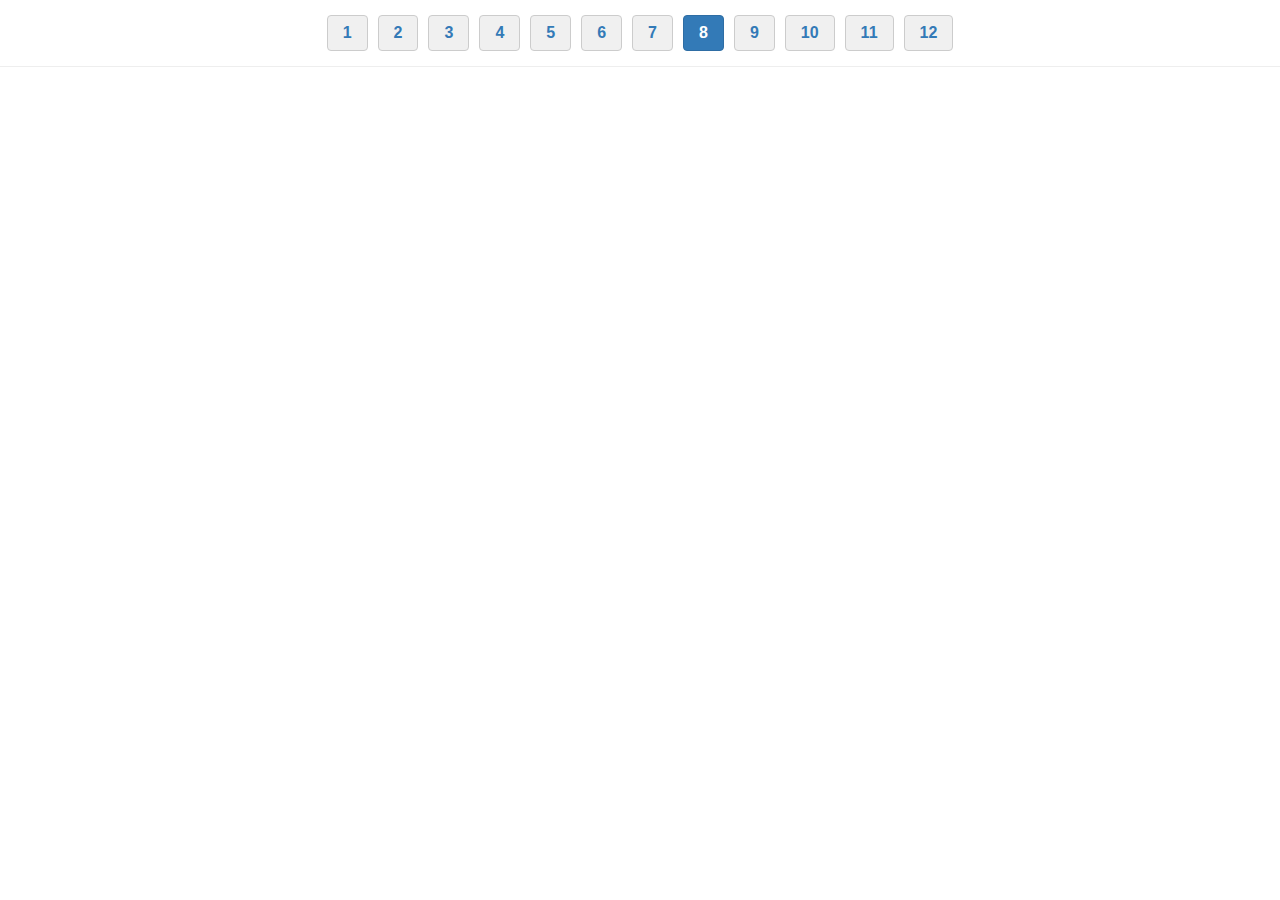
<file: Q8.html>
<!DOCTYPE html>
<html lang="vi">
<head>
    <meta charset="UTF-8">
    <title>Q8</title>
    <script src="https://d3js.org/d3.v7.min.js"></script>
    <link rel="stylesheet" href="style_shared.css"> 
    <div id="global-navigation">
    </div>
    <style>
        body {
            font-family: Arial, sans-serif;
        }
        h2 {
            text-align: center;
            color: #4e79a7;
        }
        .bar:hover {
            opacity: 0.8;
        }
        .tooltip {
            position: absolute;
            background-color: white;
            border: 1px solid #ccc;
            padding: 7px;
            border-radius: 5px;
            box-shadow: 0px 0px 10px rgba(0, 0, 0, 0.1);
            font-size: 13px;
            display: none;
        }
        *{
            margin: 0;
            padding: 0;
            box-sizing: border-box;
            }
    </style>
</head>
<body>
    <h2></h2>
    <div id="chart"></div>
    <div class="tooltip"></div>

    <script>
        const margin = { top: 50, right: 200, bottom: 50, left: 50},
              width = 1000 - margin.left - margin.right,
              height = 600 - margin.top - margin.bottom;

        const svg = d3.select("#chart")
            .append("svg")
            .attr("width", width + margin.left + margin.right + 400)
            .attr("height", height + margin.top + margin.bottom)
            .append("g")
            .attr("transform", `translate(${margin.left},${margin.top})`);


        d3.csv("data_ggsheet - data.csv").then(rawData => {
            const parseDate = d3.timeParse("%Y-%m-%d %H:%M:%S");

            rawData.forEach(d => {
                d["Thời gian tạo đơn"] = parseDate(d["Thời gian tạo đơn"]);
                d["Tháng"] = d["Thời gian tạo đơn"].getMonth() + 1;
                d["Mã đơn hàng"] = d["Mã đơn hàng"].trim();
                d["Nhóm gộp"] = `[${d["Mã nhóm hàng"]}] ${d["Tên nhóm hàng"]}`;
            });

        const groupByMonthGroup = d3.rollups(
            rawData,
            v => new Set(v.map(d => d["Mã đơn hàng"])).size,
            d => d["Tháng"],
            d => d["Nhóm gộp"]
        );

        const totalDistinctOrdersByMonth = d3.rollups(
            rawData,
            v => new Set(v.map(d => d["Mã đơn hàng"])).size,
            d => d["Tháng"]
        );

        const totalOrdersByMonthObj = {};
        totalDistinctOrdersByMonth.forEach(([month, count]) => {
            totalOrdersByMonthObj[month] = count;
        });


        const data = [];

        groupByMonthGroup.forEach(([month, groups]) => {
            const totalInMonth = totalOrdersByMonthObj[month];

            groups.forEach(([groupName, groupCount]) => {
                const probability = groupCount / totalInMonth;

                data.push({
                    month: +month,
                    group: groupName,
                    probability: probability
                });
            });
        });

        const x = d3.scaleLinear()
            .domain(d3.extent(data, d => d.month))
            .range([0, width]);

        const y = d3.scaleLinear()
            .domain([0.2, 0.7]) 
            .range([height, 0]);

        let uniqueGroups = [...new Set(data.map(d => d.group))];

        const color = d3.scaleOrdinal()
                        .domain(uniqueGroups)
                        .range(d3.schemeTableau10);

        let legend = svg.append("g")
                        .attr("transform", `translate(${width + 20}, ${margin.top - 40})`);

        uniqueGroups.forEach((group, i) => {
            let legendRow = legend.append("g")
                                .attr("transform", `translate(0, ${i * 20})`);

            legendRow.append("rect")
                    .attr("width", 12)
                    .attr("height", 12)
                    .attr("fill", color(group));

            legendRow.append("text")
                    .attr("x", 18)
                    .attr("y", 10)
                    .style("font-size", "12px")
                    .style("fill", "#333")
                    .text(group);
        });

        const dataGroup = d3.groups(data, d => d.group);

        const line = d3.line()
            .x(d => x(d.month))
            .y(d => y(d.probability));
        
        svg.append("text")
            .attr("x", width / 2)  
            .attr("y",-20)  
            .attr("text-anchor", "middle")  
            .style("font-size", "20px")  
            .style("fill", "#4e79a7")  
            .style("font-weight", "bold")  
            .text("Xác suất Bán hàng của Nhóm hàng theo Tháng");
        
        svg.append("g")
            .attr("class", "grid")
            .attr("transform", `translate(0, ${height})`)
            .call(d3.axisBottom(x)
                    .tickSize(-height)
                    .tickFormat("")
                    )
                    .selectAll("line")
                    .style("stroke", "#ddd"); 

        svg.selectAll(".domain").remove();

        svg.append("g")
            .attr("transform", `translate(0, ${height})`)
            .call(d3.axisBottom(x).ticks(12).tickFormat(d => `Tháng ${d.toString().padStart(2, "0")}`))

        svg.append("g")
            .call(d3.axisLeft(y).tickFormat(d3.format(".0%")));

        svg.selectAll(".line")
            .data(dataGroup)
            .join("path")
            .attr("fill", "none")
            .attr("stroke", d => color(d[0]))
            .attr("stroke-width", 2)
            .attr("d", d => line(d[1]));

        const tooltip = d3.select("body").append("div")
            .style("position", "absolute")
            .style("background", "#fff")
            .style("padding", "8px")
            .style("border", "1px solid #ccc")
            .style("border-radius", "4px")
            .style("pointer-events", "none")
            .style("opacity", 0);

        svg.selectAll(".dot")
            .data(data)
            .join("circle")
            .attr("cx", d => x(d.month))
            .attr("cy", d => y(d.probability))
            .attr("r", 4)
            .attr("fill", d => color(d.group))
            .on("mouseover", (event, d) => {
                tooltip.transition().duration(200).style("opacity", 1);
                tooltip.html(`
                    <strong>Tháng ${d.month.toString().padStart(2, "0")}</strong><br/>
                    <strong>Nhóm hàng:</strong> ${d.group}<br/>
                    <strong>Xác suất:</strong> ${(d.probability * 100).toFixed(2)}%
                `)
                .style("left", (event.pageX + 10) + "px")
                .style("top", (event.pageY - 28) + "px");
            })
            
            .on("mouseout", () => {
                tooltip.transition().duration(500).style("opacity", 0);
            });

        const explanationGroup = svg.append("g")
                                  .attr("transform", "translate(910,0)");
              
        explanationGroup.append("rect")
                        .attr("width", 400)
                        .attr("height", 480)
                        .attr("fill", "white")
                        .attr("opacity", 0.7)
                        .attr("stroke", "#ccc")
                        .attr("stroke-width", 1)
                        .attr("rx", 10); 

        explanationGroup.append("foreignObject")
                        .attr("x", 10)
                        .attr("y", 10)
                        .attr("width", 380)
                        .attr("height", 460)
                        .append("xhtml:div")
                        .style("font-size", "13px")
                        .style("color", "#333")
                        .style("text-align", "justify")
                        .style("line-height", "1.3")
                        .html(`
                        <p>- Nhóm <strong>[BOT] Bột</strong></p>
                        <p>&nbsp;&nbsp;&nbsp;• <strong>Tháng 11</strong> đạt <strong>54,06%</strong>, cao nhất trong năm.</p>
                        <p>&nbsp;&nbsp;&nbsp;• <strong>Tháng 3</strong> đạt <strong>33,03%</strong>, thấp nhất trong năm.</p>
                        <p>➜ Chứng tỏ mặt hàng bột thường được mua nhiều vào thời điểm cuối năm hơn là đầu năm.</p>
                    
                        <p>- Nhóm <strong>[THO] Trà hoa</strong></p>
                        <p>&nbsp;&nbsp;&nbsp;• <strong>Tháng 7</strong> đạt <strong>68,34%</strong>, cao nhất năm.</p>
                        <p>&nbsp;&nbsp;&nbsp;• <strong>Tháng 1</strong> đạt <strong>48,45%</strong>, thấp nhất năm.</p>
                        <p>➜ Nhóm hàng Trà hoa thường được mua nhiều hơn vào thời điểm giữa năm hơn là đầu và cuối năm.</p>
                    
                        <p>- Nhóm <strong>[TMX] Trà mix</strong></p>
                        <p>&nbsp;&nbsp;&nbsp;• <strong>Tháng 6</strong> đạt <strong>64,87%</strong>, cao nhất trong năm.</p>
                        <p>&nbsp;&nbsp;&nbsp;• <strong>Tháng 6</strong> đạt <strong>48,22%</strong>, thấp nhất trong năm.</p>
                        <p>➜ Điều này chứng tỏ nhóm trà mix được khách hàng chú ý nhiều hơn vào giữa năm so với đầu và cuối năm.</p>
                    
                        <p>- Nhóm <strong>[TTC] Trà củ, quả sấy</strong></p>
                        <p>&nbsp;&nbsp;&nbsp;• <strong>Tháng 11</strong> đạt <strong>68,24%</strong>, cao nhất trong năm.</p>
                        <p>&nbsp;&nbsp;&nbsp;• <strong>Tháng 3</strong> đạt <strong>45,08%</strong>, thấp nhất trong năm.</p>
                        <p>➜ Chứng tỏ nhóm hàng này thường được mua vào cuối năm hơn, thời điểm đầu và giữa năm thì không được để ý đến quá nhiều.</p>
                    
                        <p>- Nhóm <strong>[SET] Set trà</strong></p>
                        <p>&nbsp;&nbsp;&nbsp;• <strong>Tháng 1</strong> đạt <strong>33,60%</strong>, cao nhất trong năm.</p>
                        <p>&nbsp;&nbsp;&nbsp;• <strong>Tháng 9</strong> đạt <strong>20,92%</strong>, thấp nhất trong năm.</p>
                        <p>➜ Nhìn chung mặt hàng Set trà được mua nhiều hơn vào cuối năm và đầu năm, sau đó giảm dần và gần như tỉ lệ xác suất bán hàng là không cao so với các nhóm hàng khác.</p>
                    `);
                    
        }).catch(error => {
            console.error("Lỗi load dữ liệu:", error);
        });
    </script>
    <script src="navigation.js"></script>
</body>
</html>
</file>
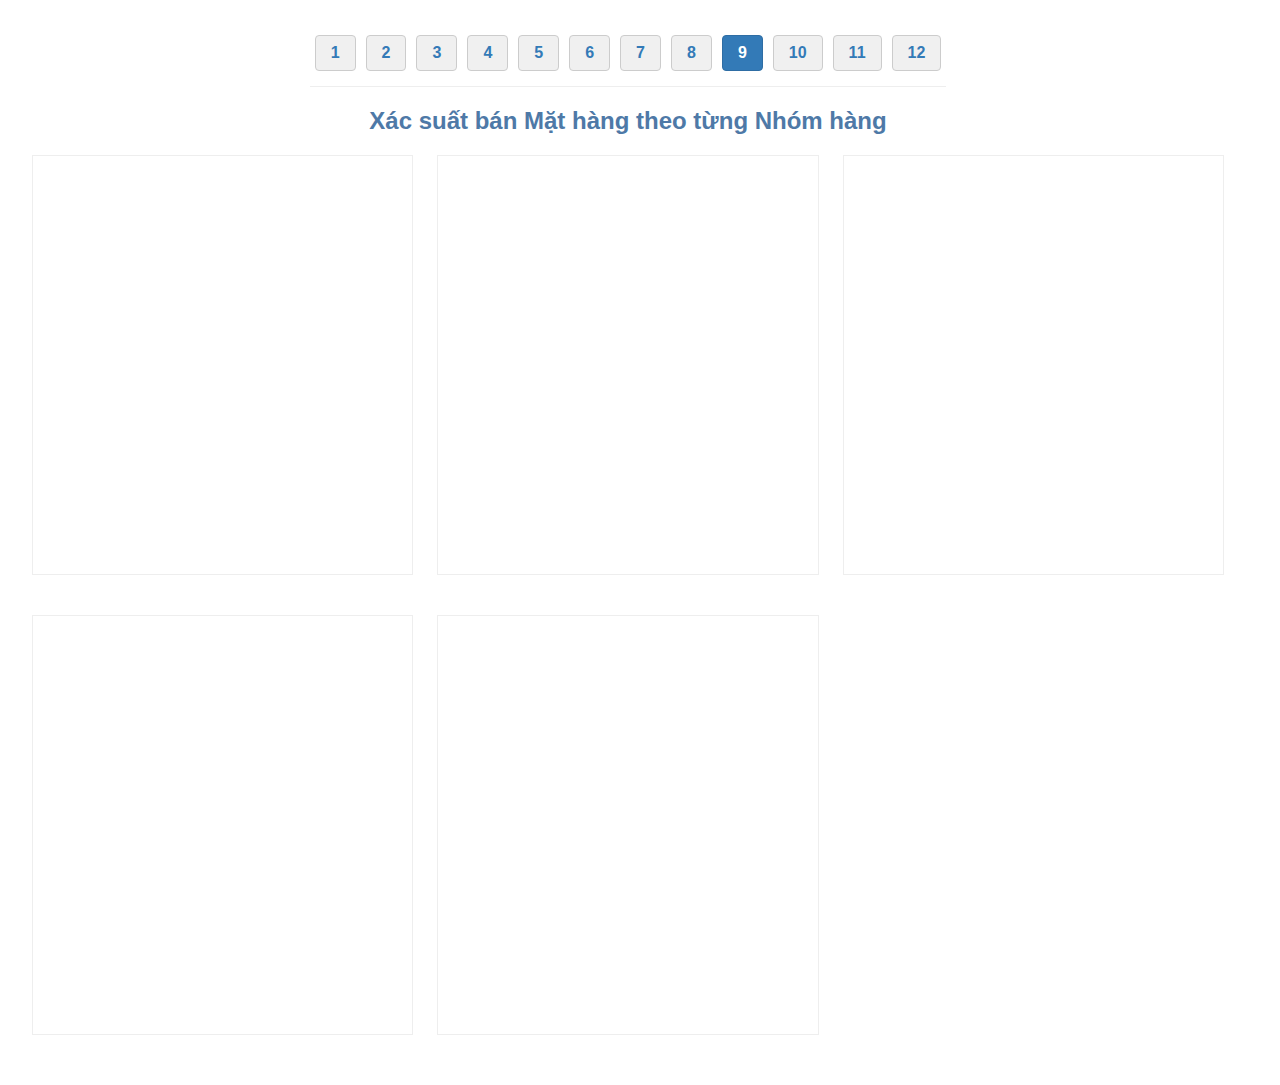
<file: Q9.html>
<!DOCTYPE html>
<html lang="vi">
<head>
    <meta charset="UTF-8">
    <title>Q9</title>
    <script src="https://d3js.org/d3.v7.min.js"></script>
    <link rel="stylesheet" href="style_shared.css">
    <div id="global-navigation"></div>
    <style>
        body {
            font-family: Arial, sans-serif;
            display: flex;
            flex-direction: column;
            align-items: center;
            margin: 20px;
            width: 95%;
            box-sizing: border-box;
        }
        h2 {
            text-align: center;
            color: #4e79a7;
            margin-bottom: 10px; 
        }
        .chart-container {
            text-align: center;
            margin-bottom: 20px; 
        }
        .chart-title {
            font-size: 14px; 
            font-weight: bold;
            text-align: center;
            color: #4e79a7; 
            margin-bottom: 5px; 
            height: 30px; 
            overflow: hidden; 
            text-overflow: ellipsis;
            white-space: nowrap;
        }
        .chart-row {
            display: flex;
            justify-content: space-around; 
            align-items: flex-start; 
            width: 100%; 
            margin-bottom: 20px;
            flex-wrap: wrap; 
        }
        .chart, #explanation-box-container { 
            width: calc(33% - 20px);
            min-width: 300px; 
            height: 420px; 
            box-sizing: border-box;
            margin: 10px; 
            display: flex;
            flex-direction: column;
            align-items: center; 
            border: 1px solid #eee;
            padding-top: 10px; 
        }
        #explanation-box-container {
           border: none; 
           padding-top: 0; 
           align-items: flex-start;
        }
        .tooltip {
            position: absolute;
            background-color: rgba(255, 255, 255, 0.95);
            border: 1px solid #ccc;
            padding: 8px 10px;
            border-radius: 5px;
            box-shadow: 2px 2px 5px rgba(0, 0, 0, 0.2);
            font-size: 12px;
            pointer-events: none;
            opacity: 0;
            transition: opacity 0.2s ease-in-out;
            display: none;
            line-height: 1.4;
            color: #333;
            max-width: 280px;
            z-index: 10;
        }
        .axis path,
        .axis line {
            fill: none;
            stroke: #ccc;
            shape-rendering: crispEdges;
        }
        .axis text {
            font-size: 10px; 
            fill: #555;
        }
        .label {
            font-size: 10px;
            fill: #333;
            pointer-events: none;
            text-anchor: start;
        }
        .bar:hover {
            opacity: 0.7;
            cursor: pointer;
        }
        *{
            margin: 0;
            padding: 0;
            box-sizing: border-box;
            }
    </style>
</head>
<body>
    <h2>Xác suất bán Mặt hàng theo từng Nhóm hàng</h2> 
    <div class="chart-row">
        <div class="chart" id="chart1"></div>
        <div class="chart" id="chart2"></div>
        <div class="chart" id="chart3"></div>
    </div>
    <div class="chart-row">
        <div class="chart" id="chart4"></div>
        <div class="chart" id="chart5"></div>
        <div id="explanation-box-container"></div>
    </div>
    <div class="tooltip" id="tooltip"></div>

    <script>
        const baseWidth = 450; 
        const baseHeight = 300; 
        const baseMargin = { top: 20, right: 30, bottom: 40, left: 120 }; 
        const tooltip = d3.select("#tooltip");
        const formatPercent = d3.format(".1%");
        const formatComma = d3.format(",");
        d3.csv("data_ggsheet - data.csv").then(rawData => {
            const nestedData = d3.rollup(
                rawData,
                v => {
                    const groupUniqueOrders = new Set(v.map(m => m["Mã đơn hàng"])).size;
                    const itemCounts = d3.rollup(v,
                        g => new Set(g.map(m => m["Mã đơn hàng"])).size, 
                        m => `[${m["Mã mặt hàng"]?.trim() ?? 'N/A'}] ${m["Tên mặt hàng"]?.trim() ?? 'N/A'}` 
                    );

                    const items = Array.from(itemCounts).map(([key, itemOrderCount]) => ({
                        MatHang: key,
                        itemOrderCount: itemOrderCount,
                        probability: groupUniqueOrders > 0 ? itemOrderCount / groupUniqueOrders : 0
                    }));
                    items.sort((a, b) => b.probability - a.probability);
                    return items; 
                },
                d => `[${d["Mã nhóm hàng"]?.trim() ?? 'N/A'}] ${d["Tên nhóm hàng"]?.trim() ?? 'N/A'}`
            );

            let chartIndex = 1;
            nestedData.forEach((items, tenNhomHang) => {
                if (chartIndex > 5) return; 

                const chartId = `chart${chartIndex}`;
                const container = d3.select(`#${chartId}`);
                container.append("div")
                    .attr("class", "chart-title")
                    .text(tenNhomHang);

                const longestLabelLength = d3.max(items, d => d.MatHang.length) || 10;
                const dynamicLeftMargin = Math.max(baseMargin.left, longestLabelLength * 5.5); 
                const currentWidth = baseWidth - dynamicLeftMargin - baseMargin.right;
                const currentHeight = baseHeight - baseMargin.top - baseMargin.bottom;
                const svg = container.append("svg")
                    .attr("width", currentWidth + dynamicLeftMargin + baseMargin.right)
                    .attr("height", currentHeight + baseMargin.top + baseMargin.bottom)
                    .append("g")
                    .attr("transform", `translate(${dynamicLeftMargin},${baseMargin.top})`);
                const y = d3.scaleBand()
                    .domain(items.map(d => d.MatHang))
                    .range([0, currentHeight])
                    .padding(0.2);

                const x = d3.scaleLinear()
                    .domain([0, d3.max(items, d => d.probability) || 0.1])
                    .nice()
                    .range([0, currentWidth]);
                const color = d3.scaleOrdinal(d3.schemeTableau10);
                
                
                svg.append("g")
                    .attr("class", "y-axis axis")
                    .call(d3.axisLeft(y).tickSizeOuter(0));

                svg.append("g")
                    .attr("class", "x-axis axis")
                    .attr("transform", `translate(0, ${currentHeight})`)
                    .call(d3.axisBottom(x)
                        .ticks(5)
                        .tickFormat(formatPercent)
                        .tickSize(-currentHeight) 
                        .tickSizeOuter(0))
                    .selectAll(".tick line")
                    .attr("stroke", "#ddd"); 

                svg.selectAll(".bar")
                    .data(items)
                    .enter()
                    .append("rect")
                    .attr("class", "bar")
                    .attr("y", d => y(d.MatHang))
                    .attr("x", 0)
                    .attr("height", y.bandwidth())
                    .attr("width", d => Math.max(0, x(d.probability)))
                    .attr("fill", d => color(d.MatHang)) 
                    .on("mouseover", function (event, d) {
                        tooltip.style("display", "block");
                         setTimeout(() => tooltip.style("opacity", 1), 10);
                         tooltip.html(`
                                   Mặt hàng: <strong>${d.MatHang}</strong><br>
                                   Nhóm hàng: ${tenNhomHang}<br>
                                   SL Đơn Bán: ${formatComma(d.itemOrderCount)} SKUs <br>
                                   Xác suất bán: ${formatPercent(d.probability)}`);
                    })
                    .on("mousemove", function (event) {
                        tooltip.style("left", `${event.pageX + 15}px`)
                               .style("top", `${event.pageY - 10}px`);
                    })
                    .on("mouseout", function () {
                        tooltip.style("opacity", 0);
                        setTimeout(() => {
                             if (tooltip.style("opacity") == 0) tooltip.style("display", "none");
                        }, 200);
                    });
                svg.selectAll(".label")
                    .data(items)
                    .enter()
                    .append("text")
                    .attr("class", "label")
                    .attr("x", d => x(d.probability) + 4) 
                    .attr("y", d => y(d.MatHang) + y.bandwidth() / 2)
                    .attr("dy", "0.35em") 
                    .text(d => formatPercent(d.probability));

                chartIndex++; 
            });

            const explanationContainer = d3.select("#explanation-box-container");

            if (!explanationContainer.empty()) { 

                const explanationBoxTotalWidth = parseFloat(explanationContainer.style('width')) || 350; 
                const explanationBoxTotalHeight = parseFloat(explanationContainer.style('height')) || 200; 

                const explanationMargin = { top: 0, right: 10, bottom: 10, left: 10 }; 
                const explanationWidth = explanationBoxTotalWidth - explanationMargin.left - explanationMargin.right;
                const explanationHeight = explanationBoxTotalHeight - explanationMargin.top - explanationMargin.bottom;

                const explanationSvg = explanationContainer.append("svg")
                                         .attr("width", explanationBoxTotalWidth)
                                         .attr("height", explanationBoxTotalHeight);

                const explanationGroup = explanationSvg.append("g")
                   .attr("transform", `translate(${explanationMargin.left}, ${explanationMargin.top})`);
                const explanationPaddingInside = 5;
                const explanationFontSize = 12;
                const explanationLineHeight = 1;
                const paragraphSpacing = '5px';

                explanationGroup.append("rect")
                       .attr("width", explanationWidth)
                       .attr("height", explanationHeight)
                       .attr("fill", "white")
                       .attr("opacity", 1) 
                       .attr("stroke", "#ccc")
                       .attr("stroke-width", 1)
                       .attr("rx", 10);

                const explanationTextParagraphs = [
                        "<p><strong>Nhóm hàng [BOT] Bột:</strong></p>",
                        "<p>Chỉ có 1 mặt hàng duy nhất thuộc nhóm hàng là: <strong>[BOT01]</strong> Bột cần tây.</p>",
                        "<p><strong>Nhóm hàng [SET] Set trà:</strong></p>",
                        "<p>- Mặt hàng bán dễ nhất là <strong>[SET03]</strong> Set 10 gói trà hoa cúc trắng với xác suất bán (mặt hàng/nhóm hàng) là <strong>21.1%</strong>.</p>",
                        "<p>- Mặt hàng bán khó nhất là <strong>[SET07]</strong> Set 10 gói trà cam sả quế với xác suất bán (mặt hàng/nhóm hàng) là <strong>9.4%</strong>.</p>",
                        "<p><strong>Nhóm hàng [THO] Trà hoa:</strong></p>",
                        "<p>- Mặt hàng bán dễ nhất là <strong>[THO03]</strong> Trà hoa cúc trắng với xác suất bán (mặt hàng/nhóm hàng) là <strong>28.7%</strong>.</p>",
                        "<p>- Mặt hàng bán khó nhất là <strong>[THO04]</strong> Trà nụ hoa hồng Tây Tạng với xác suất bán (mặt hàng/nhóm hàng) là <strong>15.5%</strong>.</p>",
                        "<p><strong>Nhóm hàng [TMX] Trà mix:</strong></p>",
                        "<p>- Mặt hàng bán dễ nhất là <strong>[TMX01]</strong> Trà đường nhan với xác suất bán (mặt hàng/nhóm hàng) là <strong>46.5%</strong>.</p>",
                        "<p>- Mặt hàng bán khó nhất là <strong>[TMX02]</strong> Trà cam sả quế với xác suất bán (mặt hàng/nhóm hàng) là <strong>35%</strong>.</p>",
                        "<p><strong>Nhóm hàng [TTC] Trà củ, quả sấy:</strong></p>",
                        "<p>- Mặt hàng bán dễ nhất là <strong>[TTC01]</strong> Trà gừng với xác suất bán (mặt hàng/nhóm hàng) là <strong>70.4%</strong>.</p>",
                        "<p>- Mặt hàng bán khó nhất là <strong>[TTC02]</strong> Cam lát với xác suất bán (mặt hàng/nhóm hàng) là <strong>43.5%</strong>.</p>"
                        ];

                const explanationHTML = explanationTextParagraphs
                  .map(p => `<p style="margin: 0 0 0 0; padding: 0;">${p}</p>`)
                  .join("");

                explanationGroup.append("foreignObject")
                  .attr("x", explanationPaddingInside)
                  .attr("y", explanationPaddingInside)
                  .attr("width", explanationWidth - (explanationPaddingInside * 2))
                  .attr("height", explanationHeight - (explanationPaddingInside * 2))
                  .append("xhtml:body")
                  .style("margin", "0px").style("padding", "0px")
                  .style("font-family", "Arial, sans-serif")
                  .style("font-size", "12px")
                  .style("line-height", "1.3")
                  .style("color", "#333")
                  .html(`<div style="width: 100%; height: 100%; overflow-y: auto;">${explanationHTML}</div>`);
            } else {
                console.warn("Container for explanation box (#explanation-box-container) not found.");
            }

        }).catch(error => {
            console.error("Lỗi khi load hoặc xử lý file CSV:", error);
            d3.select("body").insert("p", ":first-child") 
               .style("color", "red")
               .style("text-align", "center")
               .text("Đã xảy ra lỗi khi tải hoặc xử lý dữ liệu. Vui lòng kiểm tra console (F12).");
        });
    </script>
    <script src="navigation.js"></script>
</body>
</html>
</file>
<file: style_shared.css>
#global-navigation {
    text-align: center;
    padding: 15px 0;   
    margin-bottom: 20px; 
    border-bottom: 1px solid #eee; 
}

.nav-button {
    display: inline-block;
    padding: 8px 15px;  
    margin: 0 5px;     
    background-color: #f0f0f0; 
    border: 1px solid #ccc;   
    text-decoration: none;    
    color: #337ab7;          
    border-radius: 4px;       
    font-weight: bold;        
    transition: background-color 0.2s, color 0.2s;
}

.nav-button:hover {
    background-color: #e0e0e0;
    color: #23527c;            
}

.nav-button.active {
    background-color: #337ab7; 
    color: white;              
    border-color: #2e6da4;    
    cursor: default;           
    pointer-events: none;     
}

body {
  font-family: Arial, sans-serif;
}

h2 { 
  text-align: center;
  color: #4e79a7;
}

.tooltip { 
    position: absolute;
    background-color: white;
    border: 1px solid #ccc;
    padding: 8px;
    border-radius: 5px;
    box-shadow: 0px 0px 10px rgba(0, 0, 0, 0.1);
    pointer-events: none;
    opacity: 0;
    transition: opacity 0.3s;
    z-index: 10;
}
</file>
